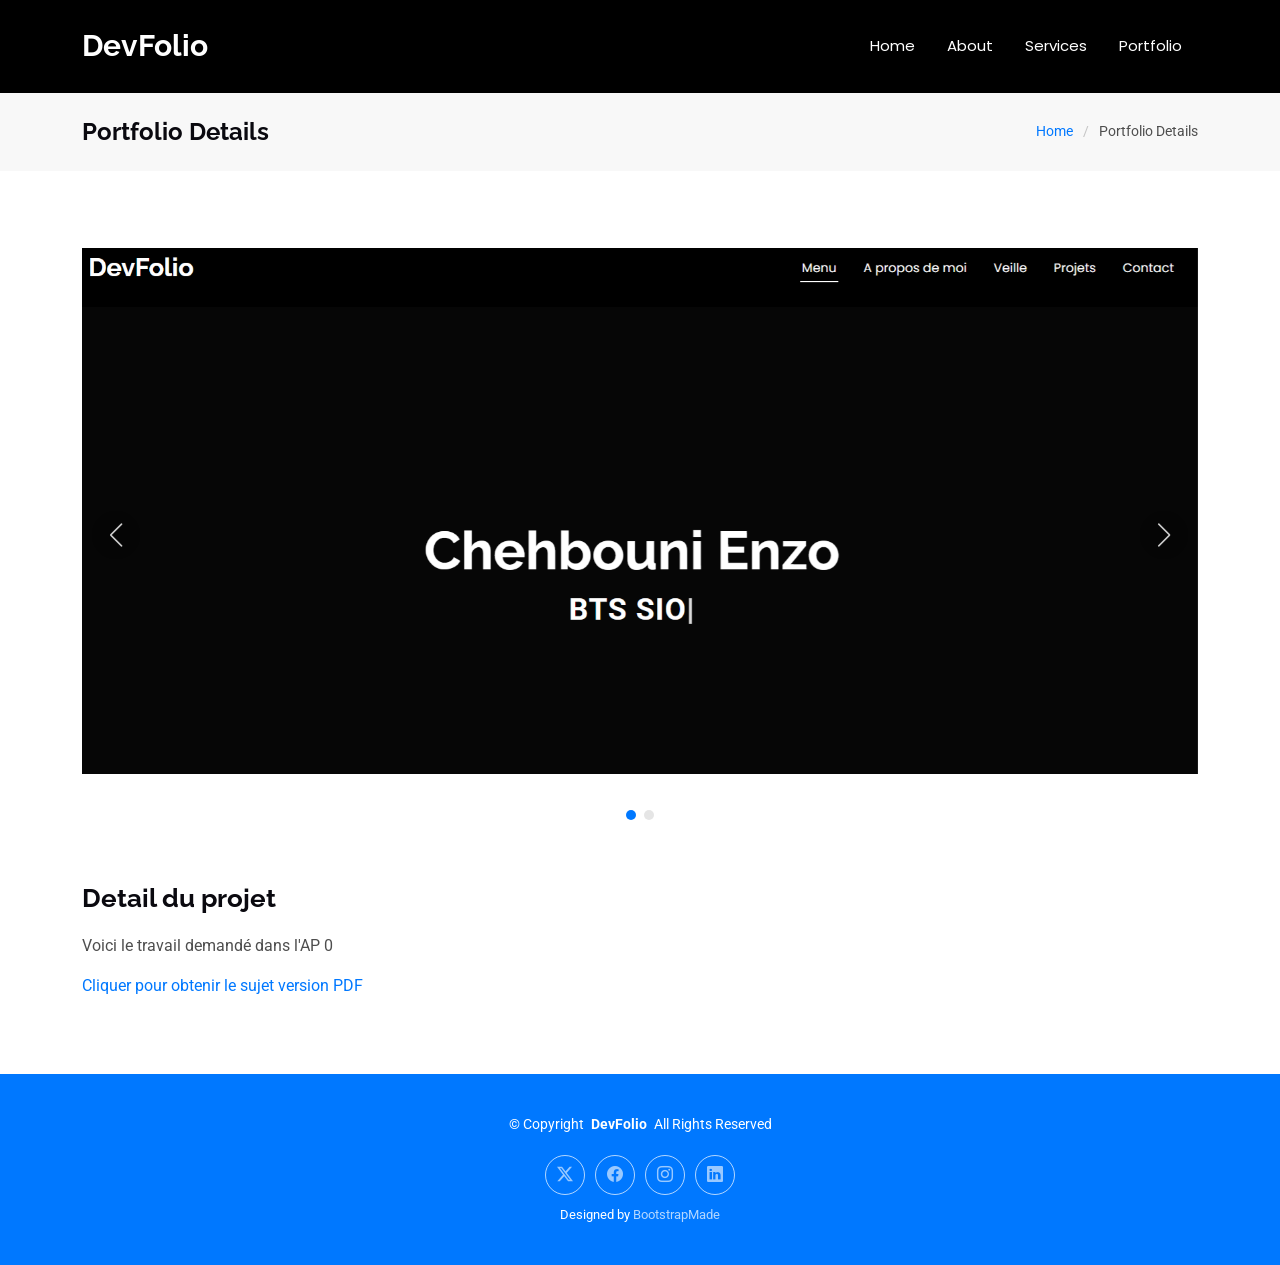
<file: AP0.html>
<!DOCTYPE html>
<html lang="en">

<head>
  <meta charset="utf-8">
  <meta content="width=device-width, initial-scale=1.0" name="viewport">
  <title>Portfolio Details - DevFolio Bootstrap Template</title>
  <meta name="description" content="">
  <meta name="keywords" content="">

  <!-- Favicons -->
  <link href="assets/img/favicon.png" rel="icon">
  <link href="assets/img/apple-touch-icon.png" rel="apple-touch-icon">

  <!-- Fonts -->
  <link href="https://fonts.googleapis.com" rel="preconnect">
  <link href="https://fonts.gstatic.com" rel="preconnect" crossorigin>
  <link href="https://fonts.googleapis.com/css2?family=Roboto:ital,wght@0,100;0,300;0,400;0,500;0,700;0,900;1,100;1,300;1,400;1,500;1,700;1,900&family=Poppins:ital,wght@0,100;0,200;0,300;0,400;0,500;0,600;0,700;0,800;0,900;1,100;1,200;1,300;1,400;1,500;1,600;1,700;1,800;1,900&family=Raleway:ital,wght@0,100;0,200;0,300;0,400;0,500;0,600;0,700;0,800;0,900;1,100;1,200;1,300;1,400;1,500;1,600;1,700;1,800;1,900&display=swap" rel="stylesheet">

  <!-- Vendor CSS Files -->
  <link href="assets/vendor/bootstrap/css/bootstrap.min.css" rel="stylesheet">
  <link href="assets/vendor/bootstrap-icons/bootstrap-icons.css" rel="stylesheet">
  <link href="assets/vendor/aos/aos.css" rel="stylesheet">
  <link href="assets/vendor/glightbox/css/glightbox.min.css" rel="stylesheet">
  <link href="assets/vendor/swiper/swiper-bundle.min.css" rel="stylesheet">

  <!-- Main CSS File -->
  <link href="assets/css/main.css" rel="stylesheet">

  <!-- =======================================================
  * Template Name: DevFolio
  * Template URL: https://bootstrapmade.com/devfolio-bootstrap-portfolio-html-template/
  * Updated: Aug 07 2024 with Bootstrap v5.3.3
  * Author: BootstrapMade.com
  * License: https://bootstrapmade.com/license/
  ======================================================== -->
</head>

<body class="portfolio-details-page">

  <header id="header" class="header d-flex align-items-center sticky-top">
    <div class="container-fluid container-xl position-relative d-flex align-items-center justify-content-between">

      <a href="index.html" class="logo d-flex align-items-center">
        <!-- Uncomment the line below if you also wish to use an image logo -->
        <!-- <img src="assets/img/logo.png" alt=""> -->
        <h1 class="sitename">DevFolio</h1>
      </a>

      <nav id="navmenu" class="navmenu">
        <ul>
          <li><a href="#hero">Home<br></a></li>
          <li><a href="#about">About</a></li>
          <li><a href="#services">Services</a></li>
          <li><a href="#portfolio">Portfolio</a></li>
        <i class="mobile-nav-toggle d-xl-none bi bi-list"></i>
      </nav>

    </div>
  </header>

  <main class="main">

    <!-- Page Title -->
    <div class="page-title" data-aos="fade">
      <div class="container d-lg-flex justify-content-between align-items-center">
        <h1 class="mb-2 mb-lg-0">Portfolio Details</h1>
        <nav class="breadcrumbs">
          <ol>
            <li><a href="index.html">Home</a></li>
            <li class="current">Portfolio Details</li>
          </ol>
        </nav>
      </div>
    </div><!-- End Page Title -->

    <!-- Portfolio Details Section -->
    <section id="portfolio-details" class="portfolio-details section">

      <div class="container" data-aos="fade-up">

        <div class="portfolio-details-slider swiper init-swiper">
          <script type="application/json" class="swiper-config">
            {
              "loop": true,
              "speed": 600,
              "autoplay": {
                "delay": 5000
              },
              "slidesPerView": "auto",
              "navigation": {
                "nextEl": ".swiper-button-next",
                "prevEl": ".swiper-button-prev"
              },
              "pagination": {
                "el": ".swiper-pagination",
                "type": "bullets",
                "clickable": true
              }
            }
          </script>
          <div class="swiper-wrapper align-items-center">

            <div class="swiper-slide">
              <img src="assets/img/AP0-1.png" alt="">
            </div>

            <div class="swiper-slide">
              <img src="assets/img/AP0-2.png" alt="">
            </div>

            

          </div>
          <div class="swiper-button-prev"></div>
          <div class="swiper-button-next"></div>
          <div class="swiper-pagination"></div>
        </div>

        <div class="row justify-content-between gy-4 mt-4">

          <div class="col-lg-8" data-aos="fade-up">
            <div class="portfolio-description">
              <h2>Detail du projet</h2>
              <p>
                Voici le travail demandé dans l'AP 0
              </p>
              <p>
                <a href = "assets/img/Sujet PPE0.pdf" target= "_blank">Cliquer pour obtenir le sujet version PDF</a>
              </p>

              

            </div>
          </div>

        </div>

      </div>

    </section><!-- /Portfolio Details Section -->

  </main>

  <footer id="footer" class="footer accent-background">

    <div class="container">
      <div class="copyright text-center ">
        <p>© <span>Copyright</span> <strong class="px-1 sitename">DevFolio</strong> <span>All Rights Reserved</span></p>
      </div>
      <div class="social-links d-flex justify-content-center">
        <a href=""><i class="bi bi-twitter-x"></i></a>
        <a href=""><i class="bi bi-facebook"></i></a>
        <a href=""><i class="bi bi-instagram"></i></a>
        <a href=""><i class="bi bi-linkedin"></i></a>
      </div>
      <div class="credits">
        <!-- All the links in the footer should remain intact. -->
        <!-- You can delete the links only if you've purchased the pro version. -->
        <!-- Licensing information: https://bootstrapmade.com/license/ -->
        <!-- Purchase the pro version with working PHP/AJAX contact form: [buy-url] -->
        Designed by <a href="https://bootstrapmade.com/">BootstrapMade</a>
      </div>
    </div>

  </footer>

  <!-- Scroll Top -->
  <a href="#" id="scroll-top" class="scroll-top d-flex align-items-center justify-content-center"><i class="bi bi-arrow-up-short"></i></a>

  <!-- Preloader -->
  <div id="preloader"></div>

  <!-- Vendor JS Files -->
  <script src="assets/vendor/bootstrap/js/bootstrap.bundle.min.js"></script>
  <script src="assets/vendor/php-email-form/validate.js"></script>
  <script src="assets/vendor/aos/aos.js"></script>
  <script src="assets/vendor/typed.js/typed.umd.js"></script>
  <script src="assets/vendor/waypoints/noframework.waypoints.js"></script>
  <script src="assets/vendor/purecounter/purecounter_vanilla.js"></script>
  <script src="assets/vendor/glightbox/js/glightbox.min.js"></script>
  <script src="assets/vendor/imagesloaded/imagesloaded.pkgd.min.js"></script>
  <script src="assets/vendor/isotope-layout/isotope.pkgd.min.js"></script>
  <script src="assets/vendor/swiper/swiper-bundle.min.js"></script>

  <!-- Main JS File -->
  <script src="assets/js/main.js"></script>

</body>

</html>
</file>
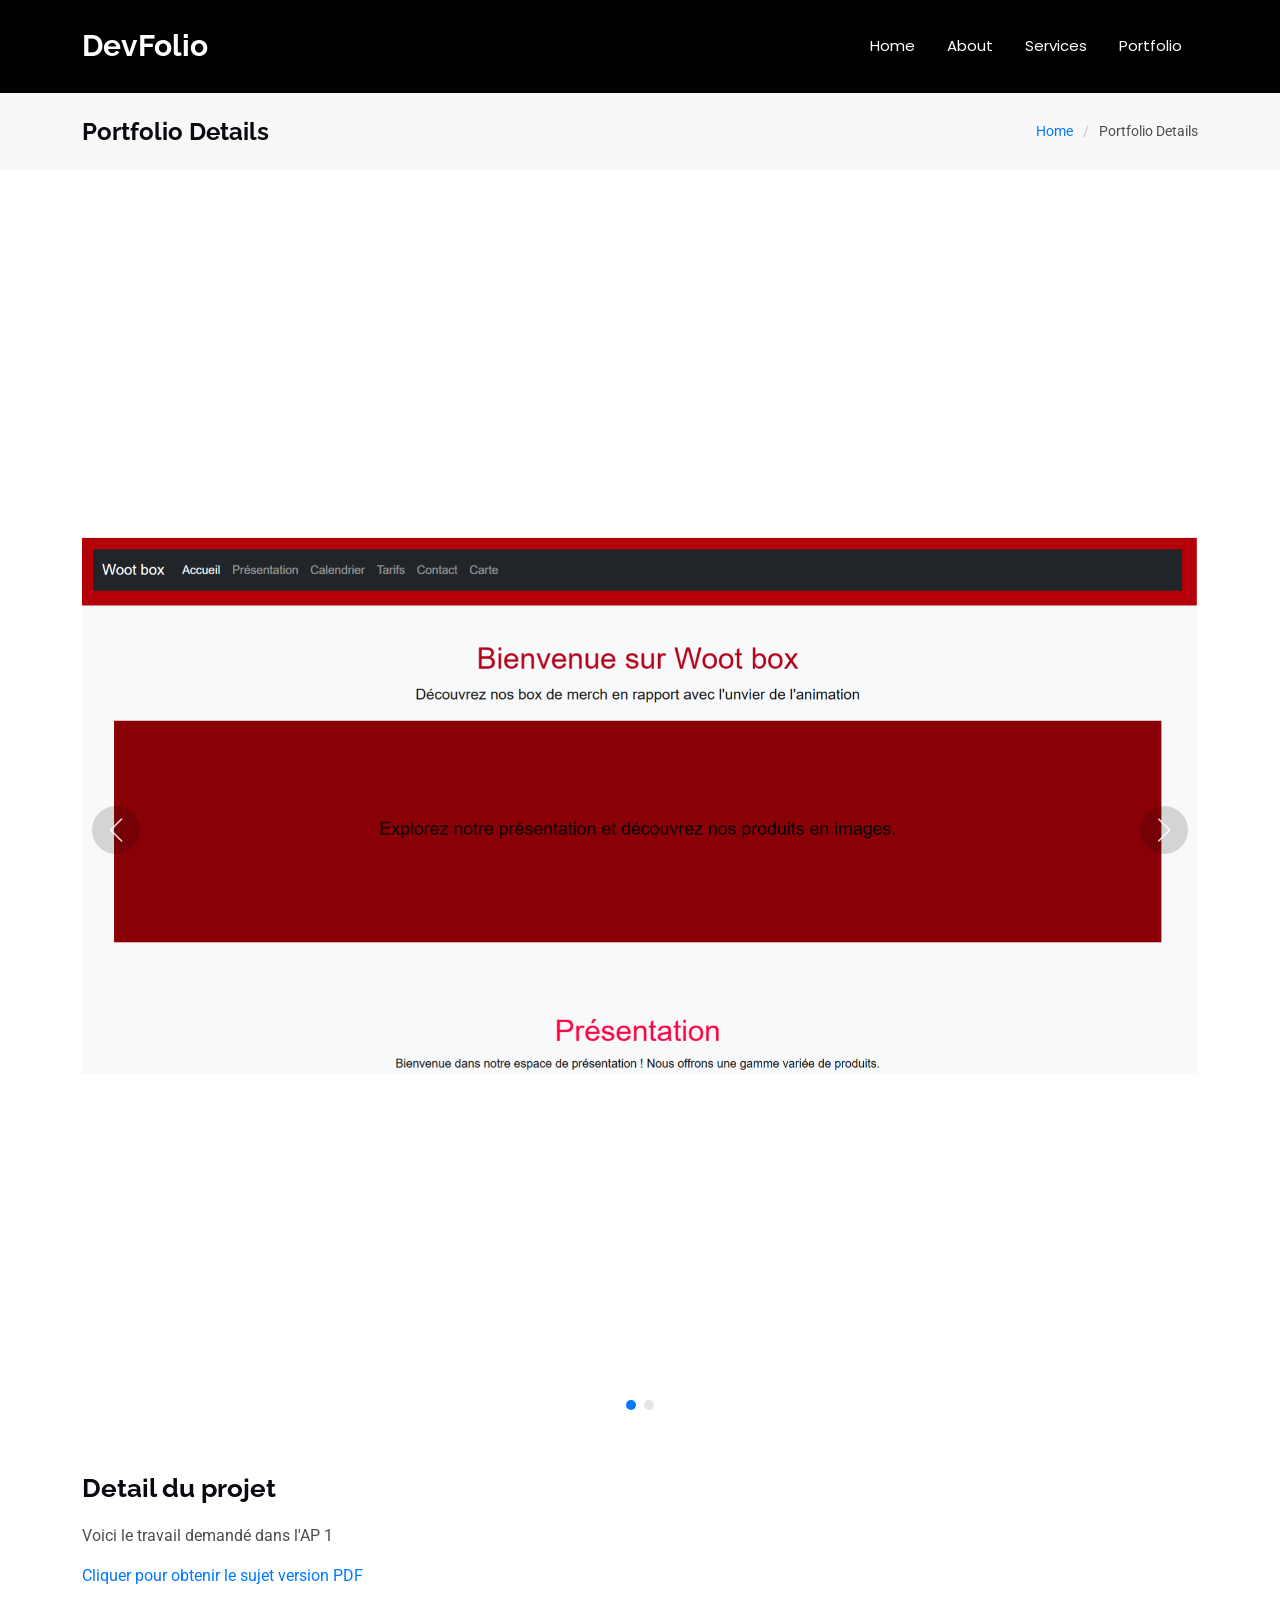
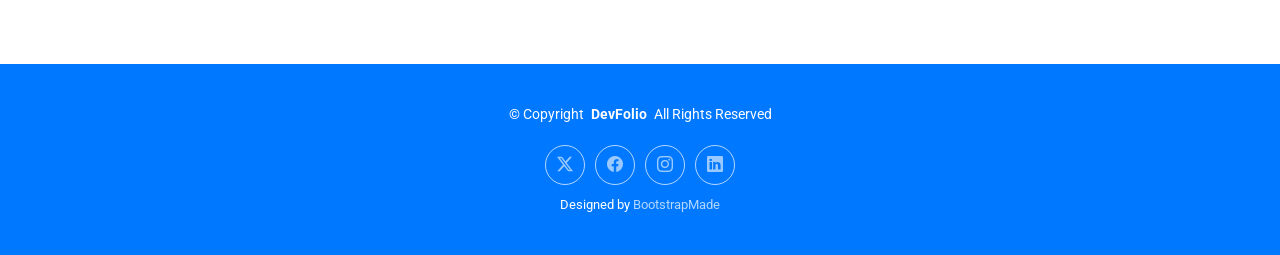
<file: AP1.html>
<!DOCTYPE html>
<html lang="en">

<head>
  <meta charset="utf-8">
  <meta content="width=device-width, initial-scale=1.0" name="viewport">
  <title>Portfolio Details - DevFolio Bootstrap Template</title>
  <meta name="description" content="">
  <meta name="keywords" content="">

  <!-- Favicons -->
  <link href="assets/img/favicon.png" rel="icon">
  <link href="assets/img/apple-touch-icon.png" rel="apple-touch-icon">

  <!-- Fonts -->
  <link href="https://fonts.googleapis.com" rel="preconnect">
  <link href="https://fonts.gstatic.com" rel="preconnect" crossorigin>
  <link href="https://fonts.googleapis.com/css2?family=Roboto:ital,wght@0,100;0,300;0,400;0,500;0,700;0,900;1,100;1,300;1,400;1,500;1,700;1,900&family=Poppins:ital,wght@0,100;0,200;0,300;0,400;0,500;0,600;0,700;0,800;0,900;1,100;1,200;1,300;1,400;1,500;1,600;1,700;1,800;1,900&family=Raleway:ital,wght@0,100;0,200;0,300;0,400;0,500;0,600;0,700;0,800;0,900;1,100;1,200;1,300;1,400;1,500;1,600;1,700;1,800;1,900&display=swap" rel="stylesheet">

  <!-- Vendor CSS Files -->
  <link href="assets/vendor/bootstrap/css/bootstrap.min.css" rel="stylesheet">
  <link href="assets/vendor/bootstrap-icons/bootstrap-icons.css" rel="stylesheet">
  <link href="assets/vendor/aos/aos.css" rel="stylesheet">
  <link href="assets/vendor/glightbox/css/glightbox.min.css" rel="stylesheet">
  <link href="assets/vendor/swiper/swiper-bundle.min.css" rel="stylesheet">

  <!-- Main CSS File -->
  <link href="assets/css/main.css" rel="stylesheet">

  <!-- =======================================================
  * Template Name: DevFolio
  * Template URL: https://bootstrapmade.com/devfolio-bootstrap-portfolio-html-template/
  * Updated: Aug 07 2024 with Bootstrap v5.3.3
  * Author: BootstrapMade.com
  * License: https://bootstrapmade.com/license/
  ======================================================== -->
</head>

<body class="portfolio-details-page">

  <header id="header" class="header d-flex align-items-center sticky-top">
    <div class="container-fluid container-xl position-relative d-flex align-items-center justify-content-between">

      <a href="index.html" class="logo d-flex align-items-center">
        <!-- Uncomment the line below if you also wish to use an image logo -->
        <!-- <img src="assets/img/logo.png" alt=""> -->
        <h1 class="sitename">DevFolio</h1>
      </a>

      <nav id="navmenu" class="navmenu">
        <ul>
          <li><a href="#hero">Home<br></a></li>
          <li><a href="#about">About</a></li>
          <li><a href="#services">Services</a></li>
          <li><a href="#portfolio">Portfolio</a></li>
        <i class="mobile-nav-toggle d-xl-none bi bi-list"></i>
      </nav>

    </div>
  </header>

  <main class="main">

    <!-- Page Title -->
    <div class="page-title" data-aos="fade">
      <div class="container d-lg-flex justify-content-between align-items-center">
        <h1 class="mb-2 mb-lg-0">Portfolio Details</h1>
        <nav class="breadcrumbs">
          <ol>
            <li><a href="index.html">Home</a></li>
            <li class="current">Portfolio Details</li>
          </ol>
        </nav>
      </div>
    </div><!-- End Page Title -->

    <!-- Portfolio Details Section -->
    <section id="portfolio-details" class="portfolio-details section">

      <div class="container" data-aos="fade-up">

        <div class="portfolio-details-slider swiper init-swiper">
          <script type="application/json" class="swiper-config">
            {
              "loop": true,
              "speed": 600,
              "autoplay": {
                "delay": 5000
              },
              "slidesPerView": "auto",
              "navigation": {
                "nextEl": ".swiper-button-next",
                "prevEl": ".swiper-button-prev"
              },
              "pagination": {
                "el": ".swiper-pagination",
                "type": "bullets",
                "clickable": true
              }
            }
          </script>
          <div class="swiper-wrapper align-items-center">

            <div class="swiper-slide">
              <img src="assets/img/AP1-1.png" alt="">
            </div>

            <div class="swiper-slide">
              <img src="assets/img/AP1-2.png" alt="">
            </div>

            

          </div>
          <div class="swiper-button-prev"></div>
          <div class="swiper-button-next"></div>
          <div class="swiper-pagination"></div>
        </div>

        <div class="row justify-content-between gy-4 mt-4">

          <div class="col-lg-8" data-aos="fade-up">
            <div class="portfolio-description">
              <h2>Detail du projet</h2>
              <p>
                Voici le travail demandé dans l'AP 1
              </p>
              <p>
                <a href = "assets/img/AP1-MDC-PROJET ACTIVITE.pdf" target= "_blank">Cliquer pour obtenir le sujet version PDF</a>
              </p>

              

            </div>
          </div>

        </div>

      </div>

    </section><!-- /Portfolio Details Section -->

  </main>

  <footer id="footer" class="footer accent-background">

    <div class="container">
      <div class="copyright text-center ">
        <p>© <span>Copyright</span> <strong class="px-1 sitename">DevFolio</strong> <span>All Rights Reserved</span></p>
      </div>
      <div class="social-links d-flex justify-content-center">
        <a href=""><i class="bi bi-twitter-x"></i></a>
        <a href=""><i class="bi bi-facebook"></i></a>
        <a href=""><i class="bi bi-instagram"></i></a>
        <a href=""><i class="bi bi-linkedin"></i></a>
      </div>
      <div class="credits">
        <!-- All the links in the footer should remain intact. -->
        <!-- You can delete the links only if you've purchased the pro version. -->
        <!-- Licensing information: https://bootstrapmade.com/license/ -->
        <!-- Purchase the pro version with working PHP/AJAX contact form: [buy-url] -->
        Designed by <a href="https://bootstrapmade.com/">BootstrapMade</a>
      </div>
    </div>

  </footer>

  <!-- Scroll Top -->
  <a href="#" id="scroll-top" class="scroll-top d-flex align-items-center justify-content-center"><i class="bi bi-arrow-up-short"></i></a>

  <!-- Preloader -->
  <div id="preloader"></div>

  <!-- Vendor JS Files -->
  <script src="assets/vendor/bootstrap/js/bootstrap.bundle.min.js"></script>
  <script src="assets/vendor/php-email-form/validate.js"></script>
  <script src="assets/vendor/aos/aos.js"></script>
  <script src="assets/vendor/typed.js/typed.umd.js"></script>
  <script src="assets/vendor/waypoints/noframework.waypoints.js"></script>
  <script src="assets/vendor/purecounter/purecounter_vanilla.js"></script>
  <script src="assets/vendor/glightbox/js/glightbox.min.js"></script>
  <script src="assets/vendor/imagesloaded/imagesloaded.pkgd.min.js"></script>
  <script src="assets/vendor/isotope-layout/isotope.pkgd.min.js"></script>
  <script src="assets/vendor/swiper/swiper-bundle.min.js"></script>

  <!-- Main JS File -->
  <script src="assets/js/main.js"></script>

</body>

</html>
</file>
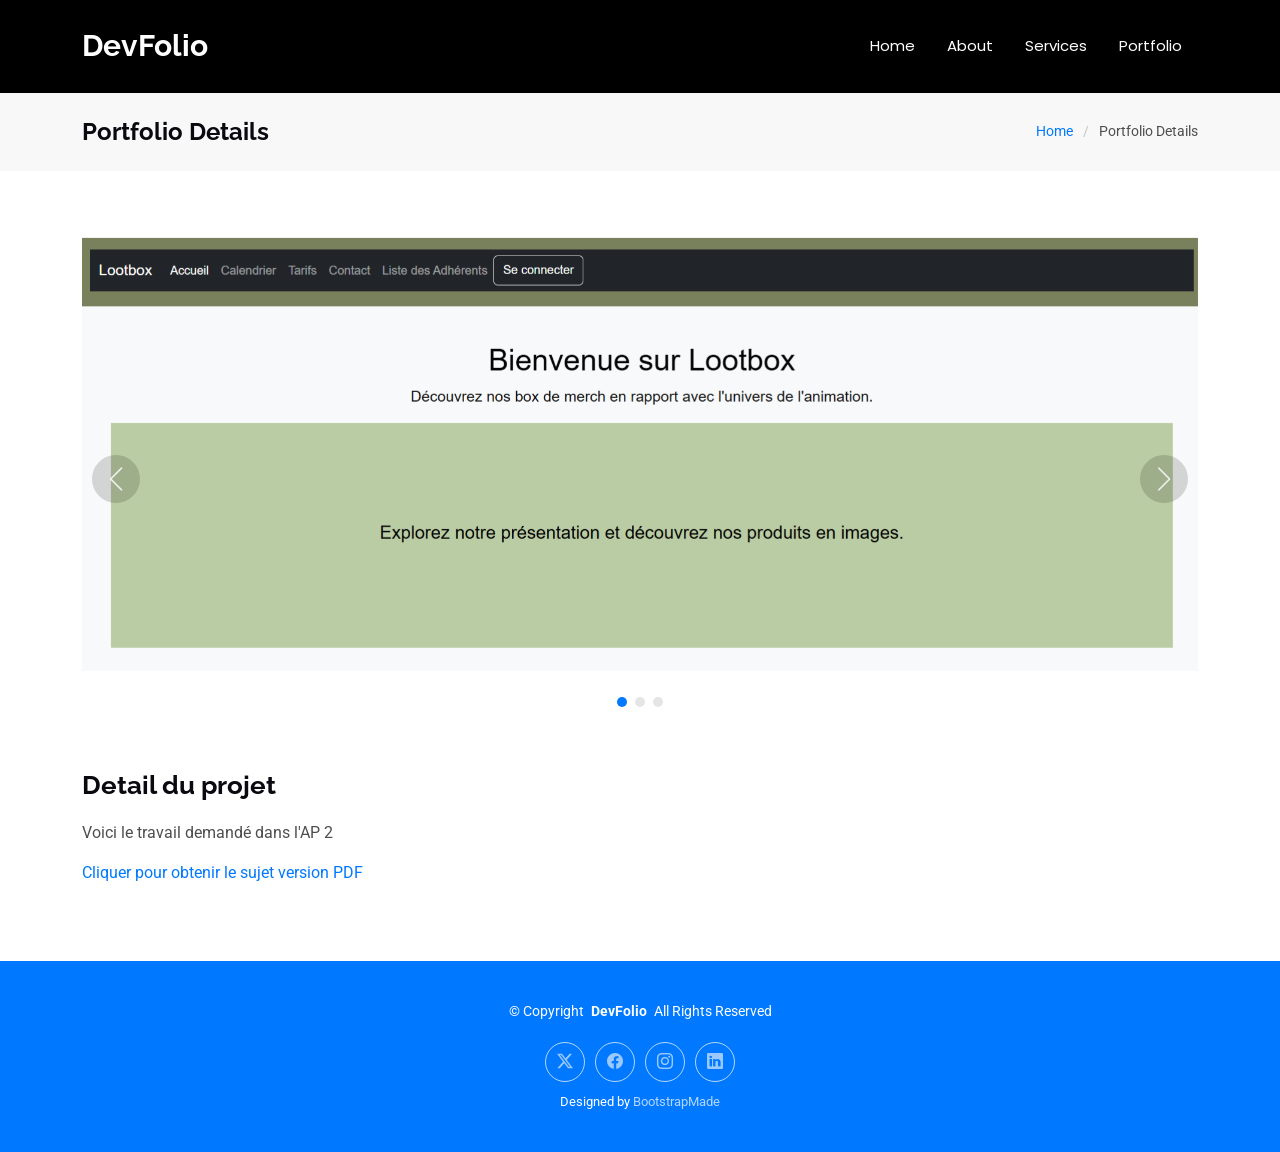
<file: AP2.html>
<!DOCTYPE html>
<html lang="en">

<head>
  <meta charset="utf-8">
  <meta content="width=device-width, initial-scale=1.0" name="viewport">
  <title>Portfolio Details - DevFolio Bootstrap Template</title>
  <meta name="description" content="">
  <meta name="keywords" content="">

  <!-- Favicons -->
  <link href="assets/img/favicon.png" rel="icon">
  <link href="assets/img/apple-touch-icon.png" rel="apple-touch-icon">

  <!-- Fonts -->
  <link href="https://fonts.googleapis.com" rel="preconnect">
  <link href="https://fonts.gstatic.com" rel="preconnect" crossorigin>
  <link href="https://fonts.googleapis.com/css2?family=Roboto:ital,wght@0,100;0,300;0,400;0,500;0,700;0,900;1,100;1,300;1,400;1,500;1,700;1,900&family=Poppins:ital,wght@0,100;0,200;0,300;0,400;0,500;0,600;0,700;0,800;0,900;1,100;1,200;1,300;1,400;1,500;1,600;1,700;1,800;1,900&family=Raleway:ital,wght@0,100;0,200;0,300;0,400;0,500;0,600;0,700;0,800;0,900;1,100;1,200;1,300;1,400;1,500;1,600;1,700;1,800;1,900&display=swap" rel="stylesheet">

  <!-- Vendor CSS Files -->
  <link href="assets/vendor/bootstrap/css/bootstrap.min.css" rel="stylesheet">
  <link href="assets/vendor/bootstrap-icons/bootstrap-icons.css" rel="stylesheet">
  <link href="assets/vendor/aos/aos.css" rel="stylesheet">
  <link href="assets/vendor/glightbox/css/glightbox.min.css" rel="stylesheet">
  <link href="assets/vendor/swiper/swiper-bundle.min.css" rel="stylesheet">

  <!-- Main CSS File -->
  <link href="assets/css/main.css" rel="stylesheet">

  <!-- =======================================================
  * Template Name: DevFolio
  * Template URL: https://bootstrapmade.com/devfolio-bootstrap-portfolio-html-template/
  * Updated: Aug 07 2024 with Bootstrap v5.3.3
  * Author: BootstrapMade.com
  * License: https://bootstrapmade.com/license/
  ======================================================== -->
</head>

<body class="portfolio-details-page">

  <header id="header" class="header d-flex align-items-center sticky-top">
    <div class="container-fluid container-xl position-relative d-flex align-items-center justify-content-between">

      <a href="index.html" class="logo d-flex align-items-center">
        <!-- Uncomment the line below if you also wish to use an image logo -->
        <!-- <img src="assets/img/logo.png" alt=""> -->
        <h1 class="sitename">DevFolio</h1>
      </a>

      <nav id="navmenu" class="navmenu">
        <ul>
          <li><a href="#hero">Home<br></a></li>
          <li><a href="#about">About</a></li>
          <li><a href="#services">Services</a></li>
          <li><a href="#portfolio">Portfolio</a></li>
        <i class="mobile-nav-toggle d-xl-none bi bi-list"></i>
      </nav>

    </div>
  </header>

  <main class="main">

    <!-- Page Title -->
    <div class="page-title" data-aos="fade">
      <div class="container d-lg-flex justify-content-between align-items-center">
        <h1 class="mb-2 mb-lg-0">Portfolio Details</h1>
        <nav class="breadcrumbs">
          <ol>
            <li><a href="index.html">Home</a></li>
            <li class="current">Portfolio Details</li>
          </ol>
        </nav>
      </div>
    </div><!-- End Page Title -->

    <!-- Portfolio Details Section -->
    <section id="portfolio-details" class="portfolio-details section">

      <div class="container" data-aos="fade-up">

        <div class="portfolio-details-slider swiper init-swiper">
          <script type="application/json" class="swiper-config">
            {
              "loop": true,
              "speed": 600,
              "autoplay": {
                "delay": 5000
              },
              "slidesPerView": "auto",
              "navigation": {
                "nextEl": ".swiper-button-next",
                "prevEl": ".swiper-button-prev"
              },
              "pagination": {
                "el": ".swiper-pagination",
                "type": "bullets",
                "clickable": true
              }
            }
          </script>
          <div class="swiper-wrapper align-items-center">

            <div class="swiper-slide">
              <img src="assets/img/AP2-1.png" alt="">
            </div>

            <div class="swiper-slide">
              <img src="assets/img/AP2-2.png" alt="">
            </div>

            <div class="swiper-slide">
              <img src="assets/img/AP2-3.png" alt="">
            </div>

            

          </div>
          <div class="swiper-button-prev"></div>
          <div class="swiper-button-next"></div>
          <div class="swiper-pagination"></div>
        </div>

        <div class="row justify-content-between gy-4 mt-4">

          <div class="col-lg-8" data-aos="fade-up">
            <div class="portfolio-description">
              <h2>Detail du projet</h2>
              <p>
                Voici le travail demandé dans l'AP 2
              </p>
              <p>
                <a href = "assets/img/AP 2.pdf" target= "_blank">Cliquer pour obtenir le sujet version PDF</a>
              </p>

              

            </div>
          </div>

        </div>

      </div>

    </section><!-- /Portfolio Details Section -->

  </main>

  <footer id="footer" class="footer accent-background">

    <div class="container">
      <div class="copyright text-center ">
        <p>© <span>Copyright</span> <strong class="px-1 sitename">DevFolio</strong> <span>All Rights Reserved</span></p>
      </div>
      <div class="social-links d-flex justify-content-center">
        <a href=""><i class="bi bi-twitter-x"></i></a>
        <a href=""><i class="bi bi-facebook"></i></a>
        <a href=""><i class="bi bi-instagram"></i></a>
        <a href=""><i class="bi bi-linkedin"></i></a>
      </div>
      <div class="credits">
        <!-- All the links in the footer should remain intact. -->
        <!-- You can delete the links only if you've purchased the pro version. -->
        <!-- Licensing information: https://bootstrapmade.com/license/ -->
        <!-- Purchase the pro version with working PHP/AJAX contact form: [buy-url] -->
        Designed by <a href="https://bootstrapmade.com/">BootstrapMade</a>
      </div>
    </div>

  </footer>

  <!-- Scroll Top -->
  <a href="#" id="scroll-top" class="scroll-top d-flex align-items-center justify-content-center"><i class="bi bi-arrow-up-short"></i></a>

  <!-- Preloader -->
  <div id="preloader"></div>

  <!-- Vendor JS Files -->
  <script src="assets/vendor/bootstrap/js/bootstrap.bundle.min.js"></script>
  <script src="assets/vendor/php-email-form/validate.js"></script>
  <script src="assets/vendor/aos/aos.js"></script>
  <script src="assets/vendor/typed.js/typed.umd.js"></script>
  <script src="assets/vendor/waypoints/noframework.waypoints.js"></script>
  <script src="assets/vendor/purecounter/purecounter_vanilla.js"></script>
  <script src="assets/vendor/glightbox/js/glightbox.min.js"></script>
  <script src="assets/vendor/imagesloaded/imagesloaded.pkgd.min.js"></script>
  <script src="assets/vendor/isotope-layout/isotope.pkgd.min.js"></script>
  <script src="assets/vendor/swiper/swiper-bundle.min.js"></script>

  <!-- Main JS File -->
  <script src="assets/js/main.js"></script>

</body>

</html>
</file>
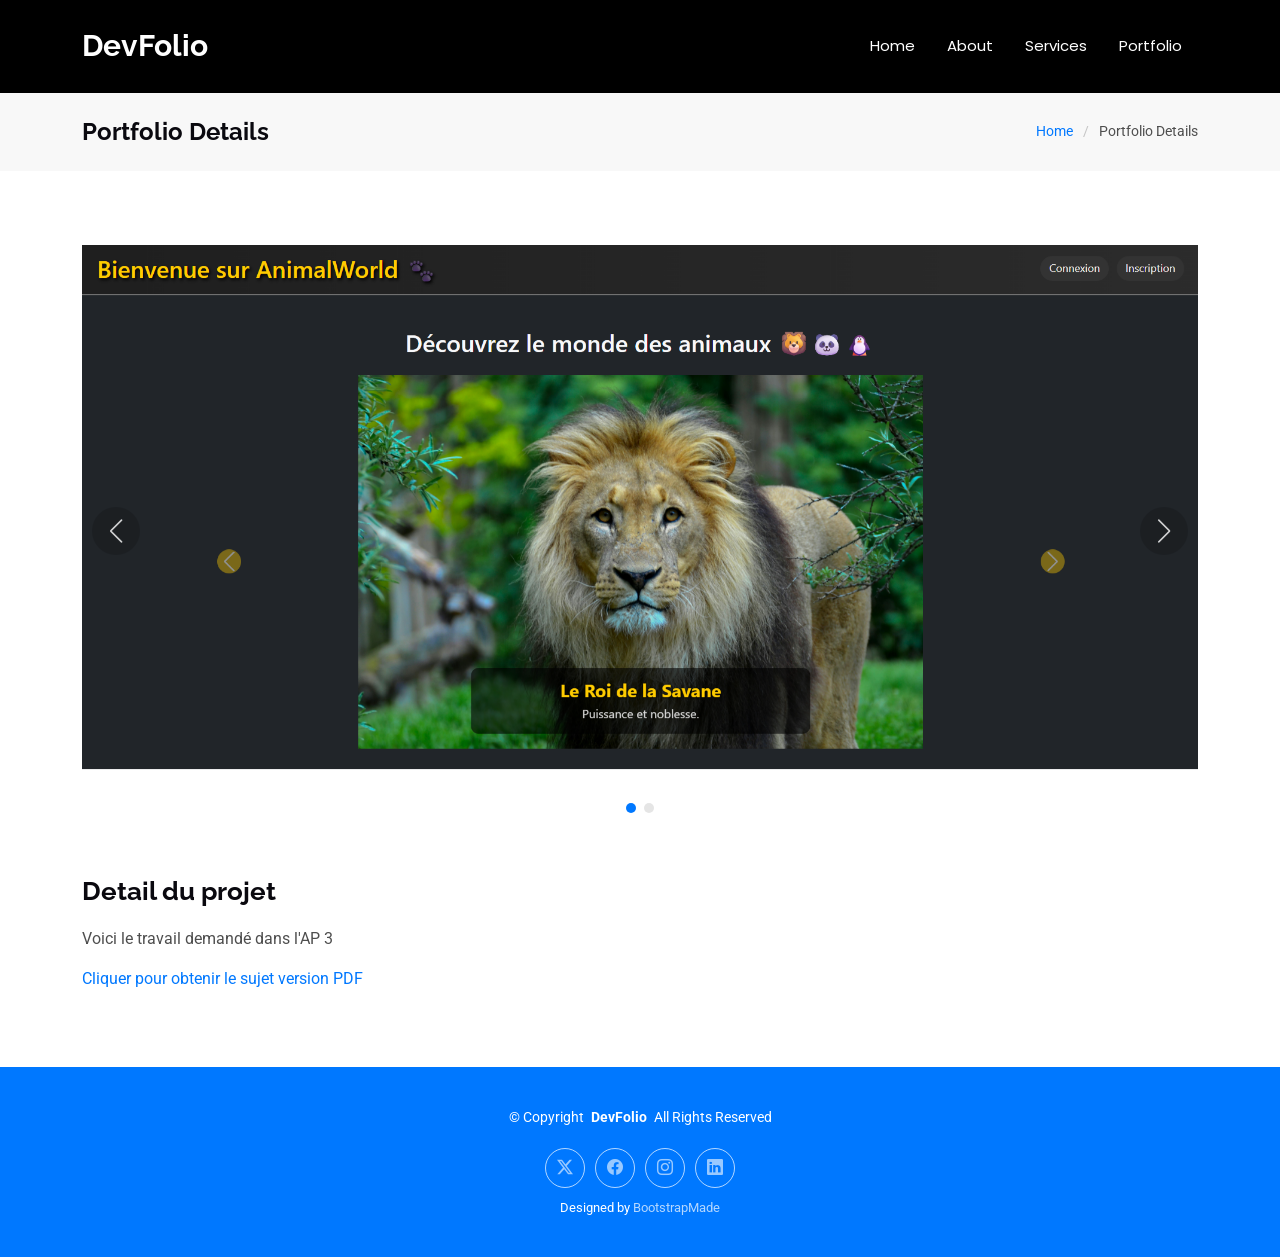
<file: AP3.html>
<!DOCTYPE html>
<html lang="en">

<head>
  <meta charset="utf-8">
  <meta content="width=device-width, initial-scale=1.0" name="viewport">
  <title>Portfolio Details - DevFolio Bootstrap Template</title>
  <meta name="description" content="">
  <meta name="keywords" content="">

  <!-- Favicons -->
  <link href="assets/img/favicon.png" rel="icon">
  <link href="assets/img/apple-touch-icon.png" rel="apple-touch-icon">

  <!-- Fonts -->
  <link href="https://fonts.googleapis.com" rel="preconnect">
  <link href="https://fonts.gstatic.com" rel="preconnect" crossorigin>
  <link href="https://fonts.googleapis.com/css2?family=Roboto:ital,wght@0,100;0,300;0,400;0,500;0,700;0,900;1,100;1,300;1,400;1,500;1,700;1,900&family=Poppins:ital,wght@0,100;0,200;0,300;0,400;0,500;0,600;0,700;0,800;0,900;1,100;1,200;1,300;1,400;1,500;1,600;1,700;1,800;1,900&family=Raleway:ital,wght@0,100;0,200;0,300;0,400;0,500;0,600;0,700;0,800;0,900;1,100;1,200;1,300;1,400;1,500;1,600;1,700;1,800;1,900&display=swap" rel="stylesheet">

  <!-- Vendor CSS Files -->
  <link href="assets/vendor/bootstrap/css/bootstrap.min.css" rel="stylesheet">
  <link href="assets/vendor/bootstrap-icons/bootstrap-icons.css" rel="stylesheet">
  <link href="assets/vendor/aos/aos.css" rel="stylesheet">
  <link href="assets/vendor/glightbox/css/glightbox.min.css" rel="stylesheet">
  <link href="assets/vendor/swiper/swiper-bundle.min.css" rel="stylesheet">

  <!-- Main CSS File -->
  <link href="assets/css/main.css" rel="stylesheet">

  <!-- =======================================================
  * Template Name: DevFolio
  * Template URL: https://bootstrapmade.com/devfolio-bootstrap-portfolio-html-template/
  * Updated: Aug 07 2024 with Bootstrap v5.3.3
  * Author: BootstrapMade.com
  * License: https://bootstrapmade.com/license/
  ======================================================== -->
</head>

<body class="portfolio-details-page">

  <header id="header" class="header d-flex align-items-center sticky-top">
    <div class="container-fluid container-xl position-relative d-flex align-items-center justify-content-between">

      <a href="index.html" class="logo d-flex align-items-center">
        <!-- Uncomment the line below if you also wish to use an image logo -->
        <!-- <img src="assets/img/logo.png" alt=""> -->
        <h1 class="sitename">DevFolio</h1>
      </a>

      <nav id="navmenu" class="navmenu">
        <ul>
          <li><a href="#hero">Home<br></a></li>
          <li><a href="#about">About</a></li>
          <li><a href="#services">Services</a></li>
          <li><a href="#portfolio">Portfolio</a></li>
        <i class="mobile-nav-toggle d-xl-none bi bi-list"></i>
      </nav>

    </div>
  </header>

  <main class="main">

    <!-- Page Title -->
    <div class="page-title" data-aos="fade">
      <div class="container d-lg-flex justify-content-between align-items-center">
        <h1 class="mb-2 mb-lg-0">Portfolio Details</h1>
        <nav class="breadcrumbs">
          <ol>
            <li><a href="index.html">Home</a></li>
            <li class="current">Portfolio Details</li>
          </ol>
        </nav>
      </div>
    </div><!-- End Page Title -->

    <!-- Portfolio Details Section -->
    <section id="portfolio-details" class="portfolio-details section">

      <div class="container" data-aos="fade-up">

        <div class="portfolio-details-slider swiper init-swiper">
          <script type="application/json" class="swiper-config">
            {
              "loop": true,
              "speed": 600,
              "autoplay": {
                "delay": 5000
              },
              "slidesPerView": "auto",
              "navigation": {
                "nextEl": ".swiper-button-next",
                "prevEl": ".swiper-button-prev"
              },
              "pagination": {
                "el": ".swiper-pagination",
                "type": "bullets",
                "clickable": true
              }
            }
          </script>
          <div class="swiper-wrapper align-items-center">

            <div class="swiper-slide">
              <img src="assets/img/AP3-1.png" alt="">
            </div>

            <div class="swiper-slide">
              <img src="assets/img/AP3-2.png" alt="">
            </div>

            
            

          </div>
          <div class="swiper-button-prev"></div>
          <div class="swiper-button-next"></div>
          <div class="swiper-pagination"></div>
        </div>

        <div class="row justify-content-between gy-4 mt-4">

          <div class="col-lg-8" data-aos="fade-up">
            <div class="portfolio-description">
              <h2>Detail du projet</h2>
              <p>
                Voici le travail demandé dans l'AP 3
              </p>
              <p>
                <a href = "assets/img/AP3 - MDC Code Igniter.pdf" target= "_blank">Cliquer pour obtenir le sujet version PDF</a>
              </p>

              

            </div>
          </div>

        </div>

      </div>

    </section><!-- /Portfolio Details Section -->

  </main>

  <footer id="footer" class="footer accent-background">

    <div class="container">
      <div class="copyright text-center ">
        <p>© <span>Copyright</span> <strong class="px-1 sitename">DevFolio</strong> <span>All Rights Reserved</span></p>
      </div>
      <div class="social-links d-flex justify-content-center">
        <a href=""><i class="bi bi-twitter-x"></i></a>
        <a href=""><i class="bi bi-facebook"></i></a>
        <a href=""><i class="bi bi-instagram"></i></a>
        <a href=""><i class="bi bi-linkedin"></i></a>
      </div>
      <div class="credits">
        <!-- All the links in the footer should remain intact. -->
        <!-- You can delete the links only if you've purchased the pro version. -->
        <!-- Licensing information: https://bootstrapmade.com/license/ -->
        <!-- Purchase the pro version with working PHP/AJAX contact form: [buy-url] -->
        Designed by <a href="https://bootstrapmade.com/">BootstrapMade</a>
      </div>
    </div>

  </footer>

  <!-- Scroll Top -->
  <a href="#" id="scroll-top" class="scroll-top d-flex align-items-center justify-content-center"><i class="bi bi-arrow-up-short"></i></a>

  <!-- Preloader -->
  <div id="preloader"></div>

  <!-- Vendor JS Files -->
  <script src="assets/vendor/bootstrap/js/bootstrap.bundle.min.js"></script>
  <script src="assets/vendor/php-email-form/validate.js"></script>
  <script src="assets/vendor/aos/aos.js"></script>
  <script src="assets/vendor/typed.js/typed.umd.js"></script>
  <script src="assets/vendor/waypoints/noframework.waypoints.js"></script>
  <script src="assets/vendor/purecounter/purecounter_vanilla.js"></script>
  <script src="assets/vendor/glightbox/js/glightbox.min.js"></script>
  <script src="assets/vendor/imagesloaded/imagesloaded.pkgd.min.js"></script>
  <script src="assets/vendor/isotope-layout/isotope.pkgd.min.js"></script>
  <script src="assets/vendor/swiper/swiper-bundle.min.js"></script>

  <!-- Main JS File -->
  <script src="assets/js/main.js"></script>

</body>

</html>
</file>
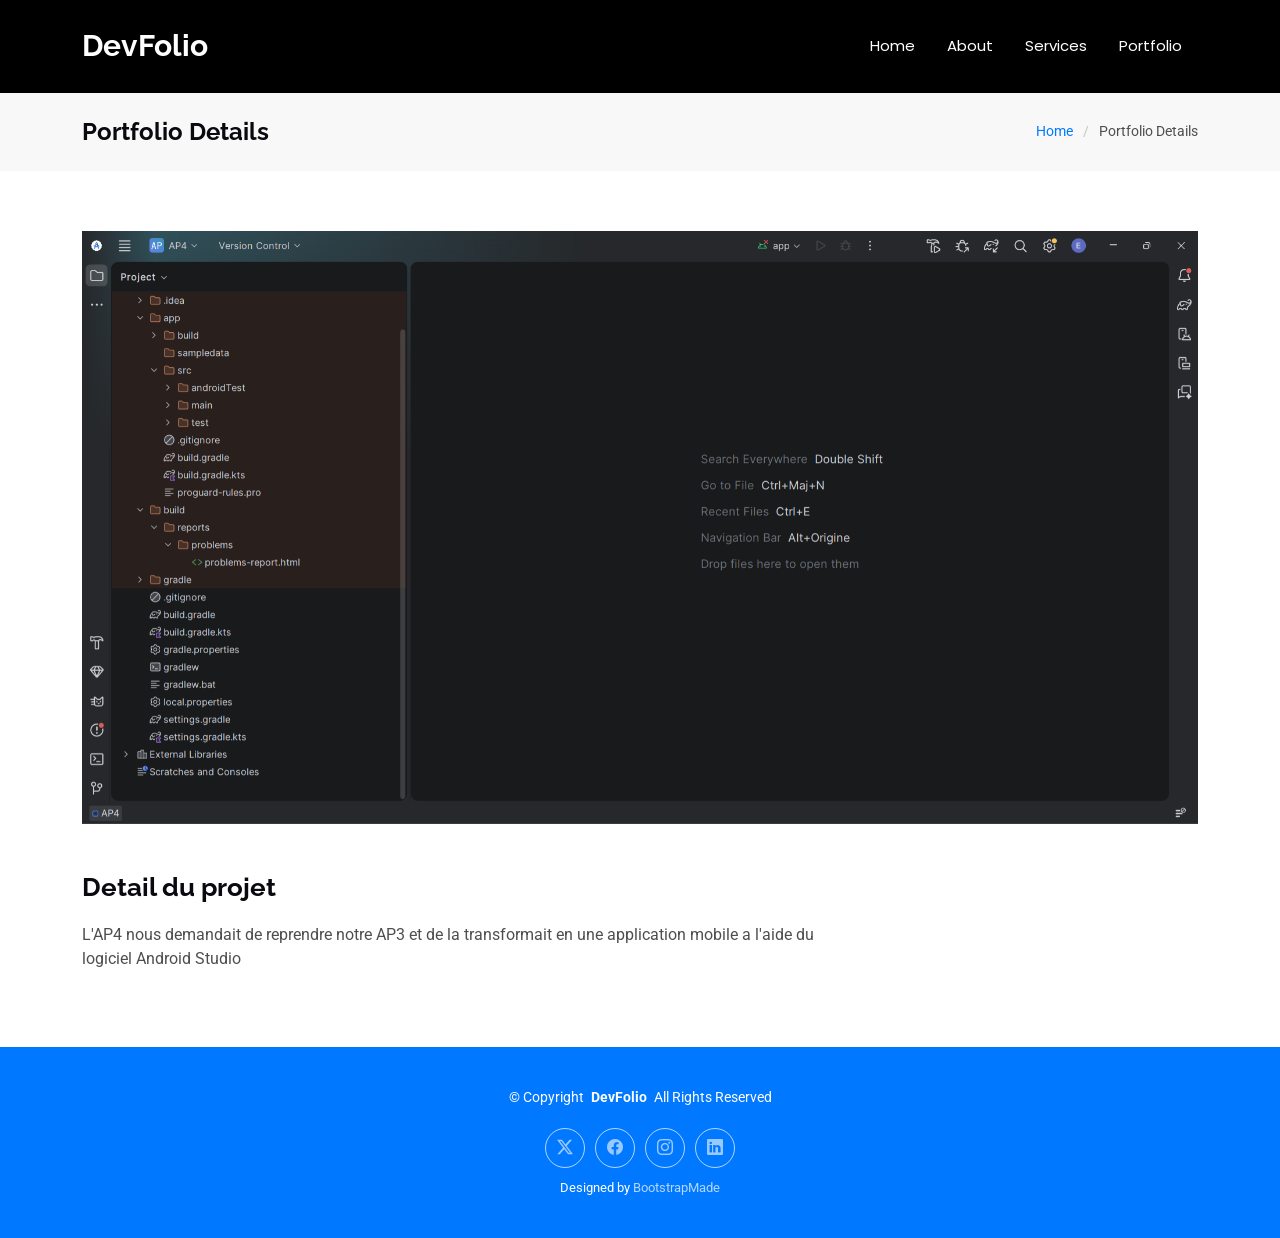
<file: AP4.html>
<!DOCTYPE html>
<html lang="en">

<head>
  <meta charset="utf-8">
  <meta content="width=device-width, initial-scale=1.0" name="viewport">
  <title>Portfolio Details - DevFolio Bootstrap Template</title>
  <meta name="description" content="">
  <meta name="keywords" content="">

  <!-- Favicons -->
  <link href="assets/img/favicon.png" rel="icon">
  <link href="assets/img/apple-touch-icon.png" rel="apple-touch-icon">

  <!-- Fonts -->
  <link href="https://fonts.googleapis.com" rel="preconnect">
  <link href="https://fonts.gstatic.com" rel="preconnect" crossorigin>
  <link href="https://fonts.googleapis.com/css2?family=Roboto:ital,wght@0,100;0,300;0,400;0,500;0,700;0,900;1,100;1,300;1,400;1,500;1,700;1,900&family=Poppins:ital,wght@0,100;0,200;0,300;0,400;0,500;0,600;0,700;0,800;0,900;1,100;1,200;1,300;1,400;1,500;1,600;1,700;1,800;1,900&family=Raleway:ital,wght@0,100;0,200;0,300;0,400;0,500;0,600;0,700;0,800;0,900;1,100;1,200;1,300;1,400;1,500;1,600;1,700;1,800;1,900&display=swap" rel="stylesheet">

  <!-- Vendor CSS Files -->
  <link href="assets/vendor/bootstrap/css/bootstrap.min.css" rel="stylesheet">
  <link href="assets/vendor/bootstrap-icons/bootstrap-icons.css" rel="stylesheet">
  <link href="assets/vendor/aos/aos.css" rel="stylesheet">
  <link href="assets/vendor/glightbox/css/glightbox.min.css" rel="stylesheet">
  <link href="assets/vendor/swiper/swiper-bundle.min.css" rel="stylesheet">

  <!-- Main CSS File -->
  <link href="assets/css/main.css" rel="stylesheet">

  <!-- =======================================================
  * Template Name: DevFolio
  * Template URL: https://bootstrapmade.com/devfolio-bootstrap-portfolio-html-template/
  * Updated: Aug 07 2024 with Bootstrap v5.3.3
  * Author: BootstrapMade.com
  * License: https://bootstrapmade.com/license/
  ======================================================== -->
</head>

<body class="portfolio-details-page">

  <header id="header" class="header d-flex align-items-center sticky-top">
    <div class="container-fluid container-xl position-relative d-flex align-items-center justify-content-between">

      <a href="index.html" class="logo d-flex align-items-center">
        <!-- Uncomment the line below if you also wish to use an image logo -->
        <!-- <img src="assets/img/logo.png" alt=""> -->
        <h1 class="sitename">DevFolio</h1>
      </a>

      <nav id="navmenu" class="navmenu">
        <ul>
          <li><a href="#hero">Home<br></a></li>
          <li><a href="#about">About</a></li>
          <li><a href="#services">Services</a></li>
          <li><a href="#portfolio">Portfolio</a></li>
        <i class="mobile-nav-toggle d-xl-none bi bi-list"></i>
      </nav>

    </div>
  </header>

  <main class="main">

    <!-- Page Title -->
    <div class="page-title" data-aos="fade">
      <div class="container d-lg-flex justify-content-between align-items-center">
        <h1 class="mb-2 mb-lg-0">Portfolio Details</h1>
        <nav class="breadcrumbs">
          <ol>
            <li><a href="index.html">Home</a></li>
            <li class="current">Portfolio Details</li>
          </ol>
        </nav>
      </div>
    </div><!-- End Page Title -->

    <!-- Portfolio Details Section -->
    <section id="portfolio-details" class="portfolio-details section">

      <div class="container" data-aos="fade-up">

        <div class="portfolio-details-slider swiper init-swiper">
          <script type="application/json" class="swiper-config">
            {
              "loop": true,
              "speed": 600,
              "autoplay": {
                "delay": 5000
              },
              "slidesPerView": "auto",
              "navigation": {
                "nextEl": ".swiper-button-next",
                "prevEl": ".swiper-button-prev"
              },
              "pagination": {
                "el": ".swiper-pagination",
                "type": "bullets",
                "clickable": true
              }
            }
          </script>
          <div class="swiper-wrapper align-items-center">

            <div class="swiper-slide">
              <img src="assets/img/AP4.png" alt="">
            </div>

           

            

          </div>
          <div class="swiper-button-prev"></div>
          <div class="swiper-button-next"></div>
          <div class="swiper-pagination"></div>
        </div>

        <div class="row justify-content-between gy-4 mt-4">

          <div class="col-lg-8" data-aos="fade-up">
            <div class="portfolio-description">
              <h2>Detail du projet</h2>
              <p>
                L'AP4 nous demandait de reprendre notre AP3 et de la transformait en une application mobile a l'aide du logiciel Android Studio
              </p>
              <p>
                </a>
              </p>

              

            </div>
          </div>

        </div>

      </div>

    </section><!-- /Portfolio Details Section -->

  </main>

  <footer id="footer" class="footer accent-background">

    <div class="container">
      <div class="copyright text-center ">
        <p>© <span>Copyright</span> <strong class="px-1 sitename">DevFolio</strong> <span>All Rights Reserved</span></p>
      </div>
      <div class="social-links d-flex justify-content-center">
        <a href=""><i class="bi bi-twitter-x"></i></a>
        <a href=""><i class="bi bi-facebook"></i></a>
        <a href=""><i class="bi bi-instagram"></i></a>
        <a href=""><i class="bi bi-linkedin"></i></a>
      </div>
      <div class="credits">
        <!-- All the links in the footer should remain intact. -->
        <!-- You can delete the links only if you've purchased the pro version. -->
        <!-- Licensing information: https://bootstrapmade.com/license/ -->
        <!-- Purchase the pro version with working PHP/AJAX contact form: [buy-url] -->
        Designed by <a href="https://bootstrapmade.com/">BootstrapMade</a>
      </div>
    </div>

  </footer>

  <!-- Scroll Top -->
  <a href="#" id="scroll-top" class="scroll-top d-flex align-items-center justify-content-center"><i class="bi bi-arrow-up-short"></i></a>

  <!-- Preloader -->
  <div id="preloader"></div>

  <!-- Vendor JS Files -->
  <script src="assets/vendor/bootstrap/js/bootstrap.bundle.min.js"></script>
  <script src="assets/vendor/php-email-form/validate.js"></script>
  <script src="assets/vendor/aos/aos.js"></script>
  <script src="assets/vendor/typed.js/typed.umd.js"></script>
  <script src="assets/vendor/waypoints/noframework.waypoints.js"></script>
  <script src="assets/vendor/purecounter/purecounter_vanilla.js"></script>
  <script src="assets/vendor/glightbox/js/glightbox.min.js"></script>
  <script src="assets/vendor/imagesloaded/imagesloaded.pkgd.min.js"></script>
  <script src="assets/vendor/isotope-layout/isotope.pkgd.min.js"></script>
  <script src="assets/vendor/swiper/swiper-bundle.min.js"></script>

  <!-- Main JS File -->
  <script src="assets/js/main.js"></script>

</body>

</html>
</file>
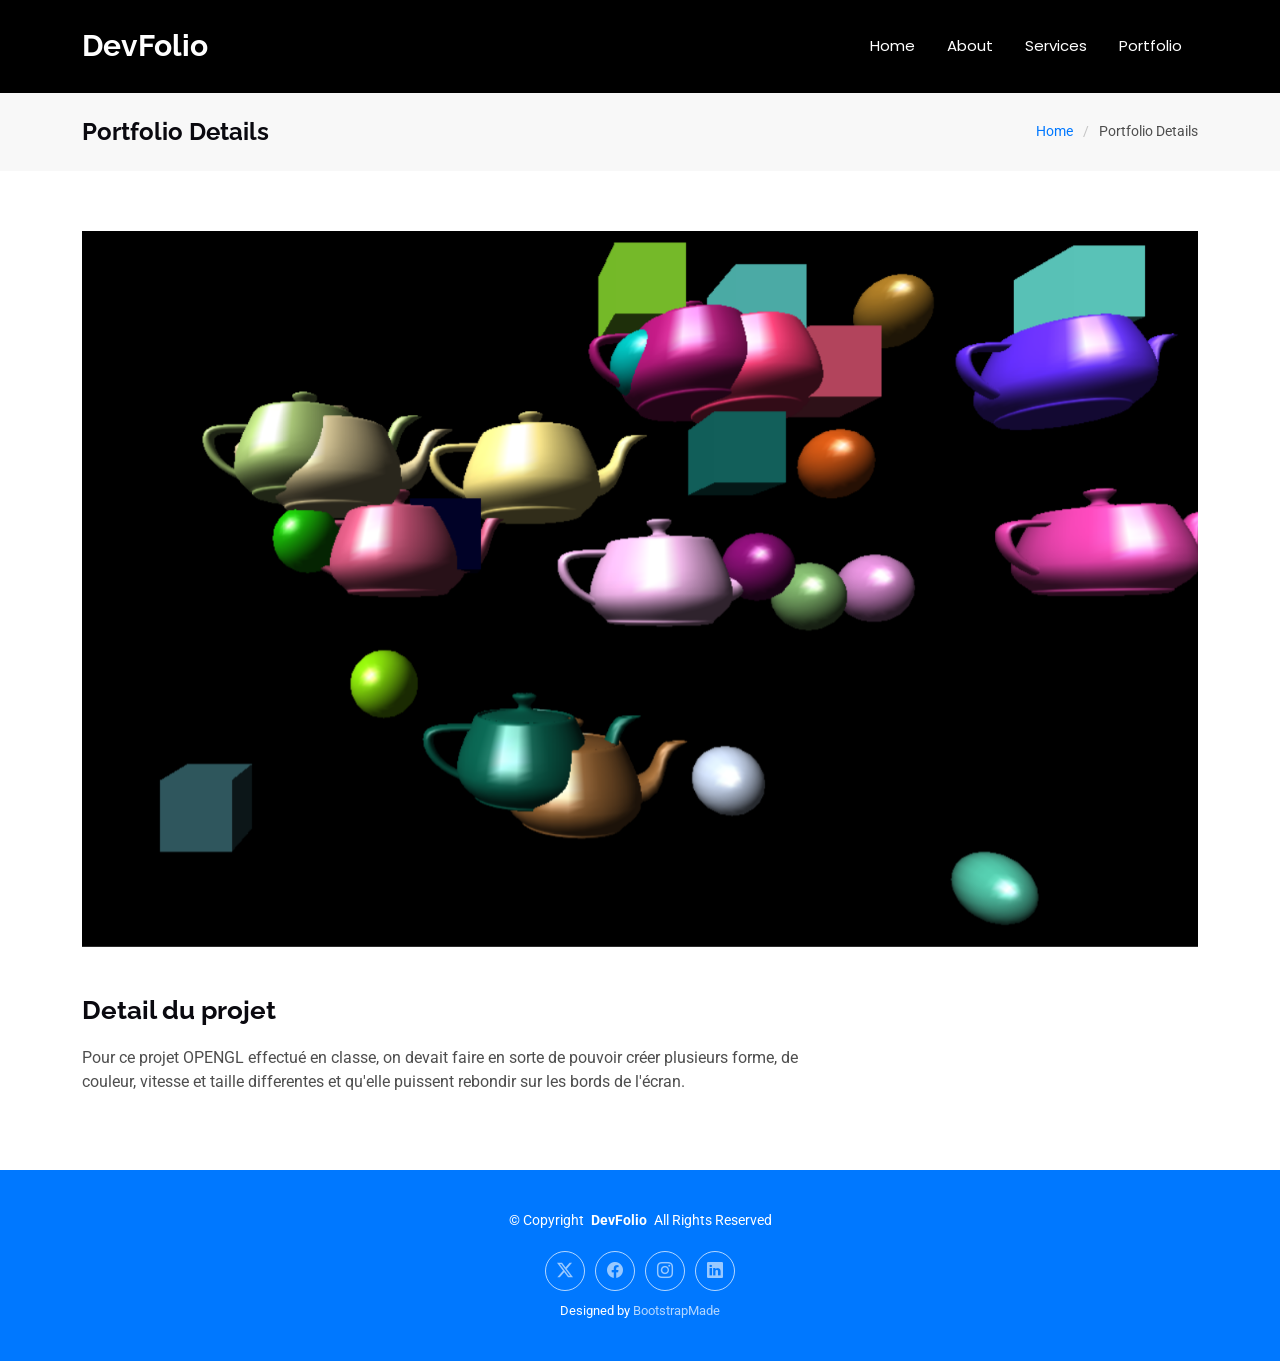
<file: OpenGL.html>
<!DOCTYPE html>
<html lang="en">

<head>
  <meta charset="utf-8">
  <meta content="width=device-width, initial-scale=1.0" name="viewport">
  <title>Portfolio Details - DevFolio Bootstrap Template</title>
  <meta name="description" content="">
  <meta name="keywords" content="">

  <!-- Favicons -->
  <link href="assets/img/favicon.png" rel="icon">
  <link href="assets/img/apple-touch-icon.png" rel="apple-touch-icon">

  <!-- Fonts -->
  <link href="https://fonts.googleapis.com" rel="preconnect">
  <link href="https://fonts.gstatic.com" rel="preconnect" crossorigin>
  <link href="https://fonts.googleapis.com/css2?family=Roboto:ital,wght@0,100;0,300;0,400;0,500;0,700;0,900;1,100;1,300;1,400;1,500;1,700;1,900&family=Poppins:ital,wght@0,100;0,200;0,300;0,400;0,500;0,600;0,700;0,800;0,900;1,100;1,200;1,300;1,400;1,500;1,600;1,700;1,800;1,900&family=Raleway:ital,wght@0,100;0,200;0,300;0,400;0,500;0,600;0,700;0,800;0,900;1,100;1,200;1,300;1,400;1,500;1,600;1,700;1,800;1,900&display=swap" rel="stylesheet">

  <!-- Vendor CSS Files -->
  <link href="assets/vendor/bootstrap/css/bootstrap.min.css" rel="stylesheet">
  <link href="assets/vendor/bootstrap-icons/bootstrap-icons.css" rel="stylesheet">
  <link href="assets/vendor/aos/aos.css" rel="stylesheet">
  <link href="assets/vendor/glightbox/css/glightbox.min.css" rel="stylesheet">
  <link href="assets/vendor/swiper/swiper-bundle.min.css" rel="stylesheet">

  <!-- Main CSS File -->
  <link href="assets/css/main.css" rel="stylesheet">

  <!-- =======================================================
  * Template Name: DevFolio
  * Template URL: https://bootstrapmade.com/devfolio-bootstrap-portfolio-html-template/
  * Updated: Aug 07 2024 with Bootstrap v5.3.3
  * Author: BootstrapMade.com
  * License: https://bootstrapmade.com/license/
  ======================================================== -->
</head>

<body class="portfolio-details-page">

  <header id="header" class="header d-flex align-items-center sticky-top">
    <div class="container-fluid container-xl position-relative d-flex align-items-center justify-content-between">

      <a href="index.html" class="logo d-flex align-items-center">
        <!-- Uncomment the line below if you also wish to use an image logo -->
        <!-- <img src="assets/img/logo.png" alt=""> -->
        <h1 class="sitename">DevFolio</h1>
      </a>

      <nav id="navmenu" class="navmenu">
        <ul>
          <li><a href="#hero">Home<br></a></li>
          <li><a href="#about">About</a></li>
          <li><a href="#services">Services</a></li>
          <li><a href="#portfolio">Portfolio</a></li>
        <i class="mobile-nav-toggle d-xl-none bi bi-list"></i>
      </nav>

    </div>
  </header>

  <main class="main">

    <!-- Page Title -->
    <div class="page-title" data-aos="fade">
      <div class="container d-lg-flex justify-content-between align-items-center">
        <h1 class="mb-2 mb-lg-0">Portfolio Details</h1>
        <nav class="breadcrumbs">
          <ol>
            <li><a href="index.html">Home</a></li>
            <li class="current">Portfolio Details</li>
          </ol>
        </nav>
      </div>
    </div><!-- End Page Title -->

    <!-- Portfolio Details Section -->
    <section id="portfolio-details" class="portfolio-details section">

      <div class="container" data-aos="fade-up">

        <div class="portfolio-details-slider swiper init-swiper">
          <script type="application/json" class="swiper-config">
            {
              "loop": true,
              "speed": 600,
              "autoplay": {
                "delay": 5000
              },
              "slidesPerView": "auto",
              "navigation": {
                "nextEl": ".swiper-button-next",
                "prevEl": ".swiper-button-prev"
              },
              "pagination": {
                "el": ".swiper-pagination",
                "type": "bullets",
                "clickable": true
              }
            }
          </script>
          <div class="swiper-wrapper align-items-center">

            <div class="swiper-slide">
              <img src="assets/img/OPENGL.png" alt="">
            </div>

            

            
            

          </div>
          <div class="swiper-button-prev"></div>
          <div class="swiper-button-next"></div>
          <div class="swiper-pagination"></div>
        </div>

        <div class="row justify-content-between gy-4 mt-4">

          <div class="col-lg-8" data-aos="fade-up">
            <div class="portfolio-description">
              <h2>Detail du projet</h2>
              <p>
                Pour ce projet OPENGL effectué en classe, on devait faire en sorte de pouvoir créer plusieurs forme, de couleur, vitesse et taille differentes et qu'elle puissent rebondir sur les bords de l'écran.
              </p>
              <p>
                
              </p>

              

            </div>
          </div>

        </div>

      </div>

    </section><!-- /Portfolio Details Section -->

  </main>

  <footer id="footer" class="footer accent-background">

    <div class="container">
      <div class="copyright text-center ">
        <p>© <span>Copyright</span> <strong class="px-1 sitename">DevFolio</strong> <span>All Rights Reserved</span></p>
      </div>
      <div class="social-links d-flex justify-content-center">
        <a href=""><i class="bi bi-twitter-x"></i></a>
        <a href=""><i class="bi bi-facebook"></i></a>
        <a href=""><i class="bi bi-instagram"></i></a>
        <a href=""><i class="bi bi-linkedin"></i></a>
      </div>
      <div class="credits">
        <!-- All the links in the footer should remain intact. -->
        <!-- You can delete the links only if you've purchased the pro version. -->
        <!-- Licensing information: https://bootstrapmade.com/license/ -->
        <!-- Purchase the pro version with working PHP/AJAX contact form: [buy-url] -->
        Designed by <a href="https://bootstrapmade.com/">BootstrapMade</a>
      </div>
    </div>

  </footer>

  <!-- Scroll Top -->
  <a href="#" id="scroll-top" class="scroll-top d-flex align-items-center justify-content-center"><i class="bi bi-arrow-up-short"></i></a>

  <!-- Preloader -->
  <div id="preloader"></div>

  <!-- Vendor JS Files -->
  <script src="assets/vendor/bootstrap/js/bootstrap.bundle.min.js"></script>
  <script src="assets/vendor/php-email-form/validate.js"></script>
  <script src="assets/vendor/aos/aos.js"></script>
  <script src="assets/vendor/typed.js/typed.umd.js"></script>
  <script src="assets/vendor/waypoints/noframework.waypoints.js"></script>
  <script src="assets/vendor/purecounter/purecounter_vanilla.js"></script>
  <script src="assets/vendor/glightbox/js/glightbox.min.js"></script>
  <script src="assets/vendor/imagesloaded/imagesloaded.pkgd.min.js"></script>
  <script src="assets/vendor/isotope-layout/isotope.pkgd.min.js"></script>
  <script src="assets/vendor/swiper/swiper-bundle.min.js"></script>

  <!-- Main JS File -->
  <script src="assets/js/main.js"></script>

</body>

</html>
</file>
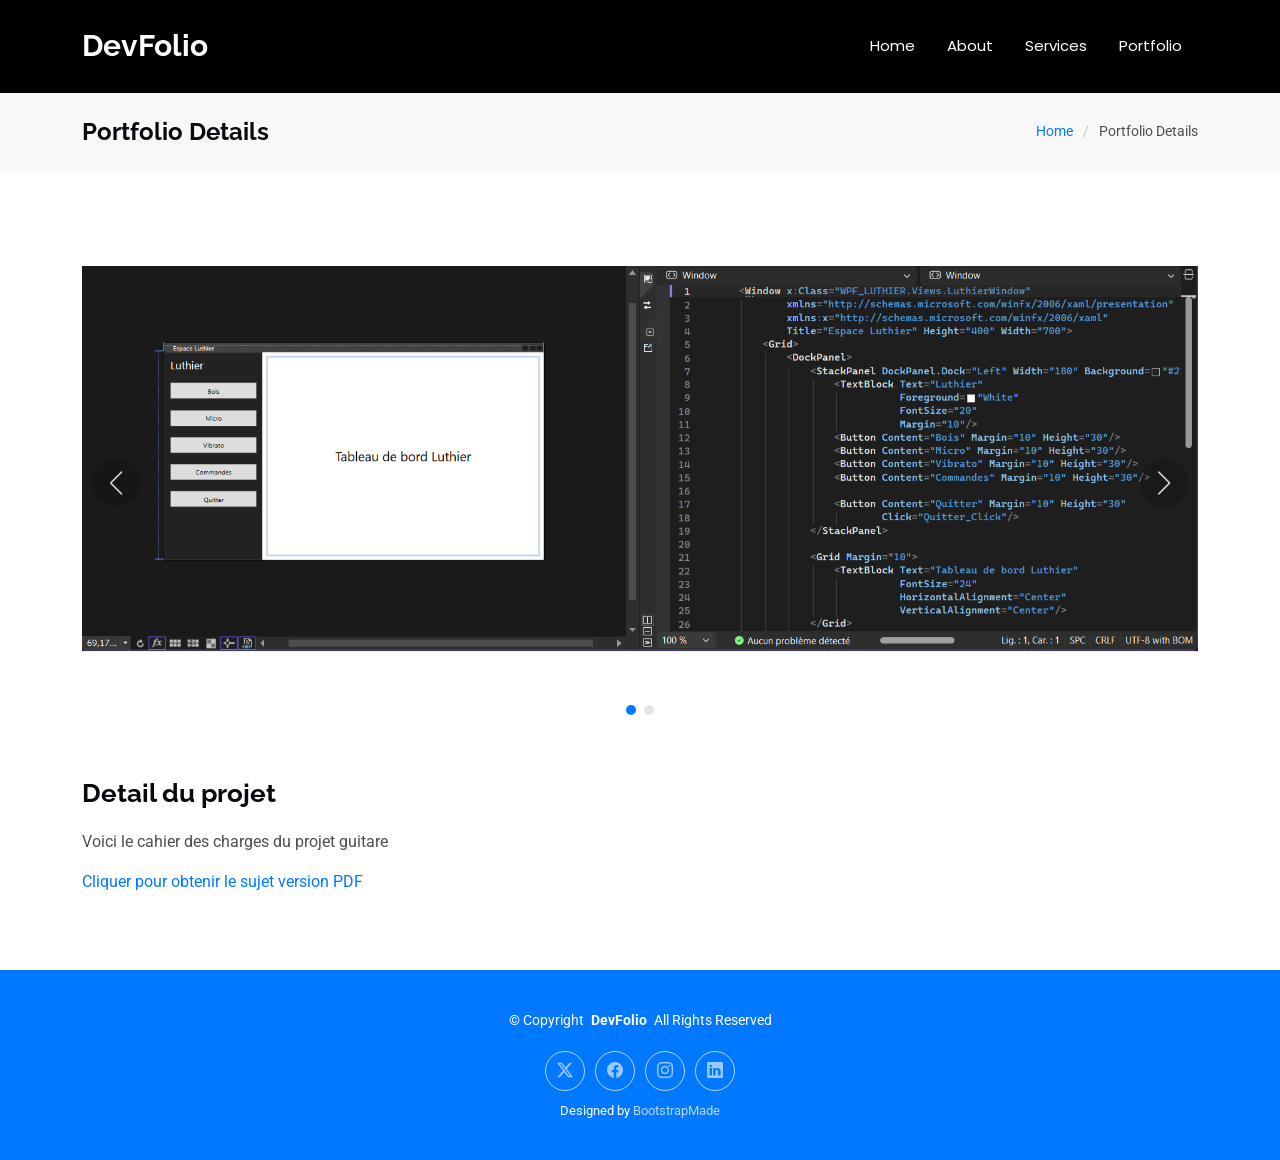
<file: Projet_Guitare.html>
<!DOCTYPE html>
<html lang="en">

<head>
  <meta charset="utf-8">
  <meta content="width=device-width, initial-scale=1.0" name="viewport">
  <title>Portfolio Details - DevFolio Bootstrap Template</title>
  <meta name="description" content="">
  <meta name="keywords" content="">

  <!-- Favicons -->
  <link href="assets/img/favicon.png" rel="icon">
  <link href="assets/img/apple-touch-icon.png" rel="apple-touch-icon">

  <!-- Fonts -->
  <link href="https://fonts.googleapis.com" rel="preconnect">
  <link href="https://fonts.gstatic.com" rel="preconnect" crossorigin>
  <link href="https://fonts.googleapis.com/css2?family=Roboto:ital,wght@0,100;0,300;0,400;0,500;0,700;0,900;1,100;1,300;1,400;1,500;1,700;1,900&family=Poppins:ital,wght@0,100;0,200;0,300;0,400;0,500;0,600;0,700;0,800;0,900;1,100;1,200;1,300;1,400;1,500;1,600;1,700;1,800;1,900&family=Raleway:ital,wght@0,100;0,200;0,300;0,400;0,500;0,600;0,700;0,800;0,900;1,100;1,200;1,300;1,400;1,500;1,600;1,700;1,800;1,900&display=swap" rel="stylesheet">

  <!-- Vendor CSS Files -->
  <link href="assets/vendor/bootstrap/css/bootstrap.min.css" rel="stylesheet">
  <link href="assets/vendor/bootstrap-icons/bootstrap-icons.css" rel="stylesheet">
  <link href="assets/vendor/aos/aos.css" rel="stylesheet">
  <link href="assets/vendor/glightbox/css/glightbox.min.css" rel="stylesheet">
  <link href="assets/vendor/swiper/swiper-bundle.min.css" rel="stylesheet">

  <!-- Main CSS File -->
  <link href="assets/css/main.css" rel="stylesheet">

  <!-- =======================================================
  * Template Name: DevFolio
  * Template URL: https://bootstrapmade.com/devfolio-bootstrap-portfolio-html-template/
  * Updated: Aug 07 2024 with Bootstrap v5.3.3
  * Author: BootstrapMade.com
  * License: https://bootstrapmade.com/license/
  ======================================================== -->
</head>

<body class="portfolio-details-page">

  <header id="header" class="header d-flex align-items-center sticky-top">
    <div class="container-fluid container-xl position-relative d-flex align-items-center justify-content-between">

      <a href="index.html" class="logo d-flex align-items-center">
        <!-- Uncomment the line below if you also wish to use an image logo -->
        <!-- <img src="assets/img/logo.png" alt=""> -->
        <h1 class="sitename">DevFolio</h1>
      </a>

      <nav id="navmenu" class="navmenu">
        <ul>
          <li><a href="#hero">Home<br></a></li>
          <li><a href="#about">About</a></li>
          <li><a href="#services">Services</a></li>
          <li><a href="#portfolio">Portfolio</a></li>
        <i class="mobile-nav-toggle d-xl-none bi bi-list"></i>
      </nav>

    </div>
  </header>

  <main class="main">

    <!-- Page Title -->
    <div class="page-title" data-aos="fade">
      <div class="container d-lg-flex justify-content-between align-items-center">
        <h1 class="mb-2 mb-lg-0">Portfolio Details</h1>
        <nav class="breadcrumbs">
          <ol>
            <li><a href="index.html">Home</a></li>
            <li class="current">Portfolio Details</li>
          </ol>
        </nav>
      </div>
    </div><!-- End Page Title -->

    <!-- Portfolio Details Section -->
    <section id="portfolio-details" class="portfolio-details section">

      <div class="container" data-aos="fade-up">

        <div class="portfolio-details-slider swiper init-swiper">
          <script type="application/json" class="swiper-config">
            {
              "loop": true,
              "speed": 600,
              "autoplay": {
                "delay": 5000
              },
              "slidesPerView": "auto",
              "navigation": {
                "nextEl": ".swiper-button-next",
                "prevEl": ".swiper-button-prev"
              },
              "pagination": {
                "el": ".swiper-pagination",
                "type": "bullets",
                "clickable": true
              }
            }
          </script>
          <div class="swiper-wrapper align-items-center">

            <div class="swiper-slide">
              <img src="assets/img/PRJG-1.png" alt="">
            </div>

            <div class="swiper-slide">
              <img src="assets/img/PRJG-2.png" alt="">
            </div>

            
            

          </div>
          <div class="swiper-button-prev"></div>
          <div class="swiper-button-next"></div>
          <div class="swiper-pagination"></div>
        </div>

        <div class="row justify-content-between gy-4 mt-4">

          <div class="col-lg-8" data-aos="fade-up">
            <div class="portfolio-description">
              <h2>Detail du projet</h2>
              <p>
                Voici le cahier des charges du projet guitare
              </p>
              <p>
                <a href = "assets/img/SUJET TECHNIQUE-Guitare - 2026.pdf" target= "_blank">Cliquer pour obtenir le sujet version PDF</a>
              </p>

              

            </div>
          </div>

        </div>

      </div>

    </section><!-- /Portfolio Details Section -->

  </main>

  <footer id="footer" class="footer accent-background">

    <div class="container">
      <div class="copyright text-center ">
        <p>© <span>Copyright</span> <strong class="px-1 sitename">DevFolio</strong> <span>All Rights Reserved</span></p>
      </div>
      <div class="social-links d-flex justify-content-center">
        <a href=""><i class="bi bi-twitter-x"></i></a>
        <a href=""><i class="bi bi-facebook"></i></a>
        <a href=""><i class="bi bi-instagram"></i></a>
        <a href=""><i class="bi bi-linkedin"></i></a>
      </div>
      <div class="credits">
        <!-- All the links in the footer should remain intact. -->
        <!-- You can delete the links only if you've purchased the pro version. -->
        <!-- Licensing information: https://bootstrapmade.com/license/ -->
        <!-- Purchase the pro version with working PHP/AJAX contact form: [buy-url] -->
        Designed by <a href="https://bootstrapmade.com/">BootstrapMade</a>
      </div>
    </div>

  </footer>

  <!-- Scroll Top -->
  <a href="#" id="scroll-top" class="scroll-top d-flex align-items-center justify-content-center"><i class="bi bi-arrow-up-short"></i></a>

  <!-- Preloader -->
  <div id="preloader"></div>

  <!-- Vendor JS Files -->
  <script src="assets/vendor/bootstrap/js/bootstrap.bundle.min.js"></script>
  <script src="assets/vendor/php-email-form/validate.js"></script>
  <script src="assets/vendor/aos/aos.js"></script>
  <script src="assets/vendor/typed.js/typed.umd.js"></script>
  <script src="assets/vendor/waypoints/noframework.waypoints.js"></script>
  <script src="assets/vendor/purecounter/purecounter_vanilla.js"></script>
  <script src="assets/vendor/glightbox/js/glightbox.min.js"></script>
  <script src="assets/vendor/imagesloaded/imagesloaded.pkgd.min.js"></script>
  <script src="assets/vendor/isotope-layout/isotope.pkgd.min.js"></script>
  <script src="assets/vendor/swiper/swiper-bundle.min.js"></script>

  <!-- Main JS File -->
  <script src="assets/js/main.js"></script>

</body>

</html>
</file>
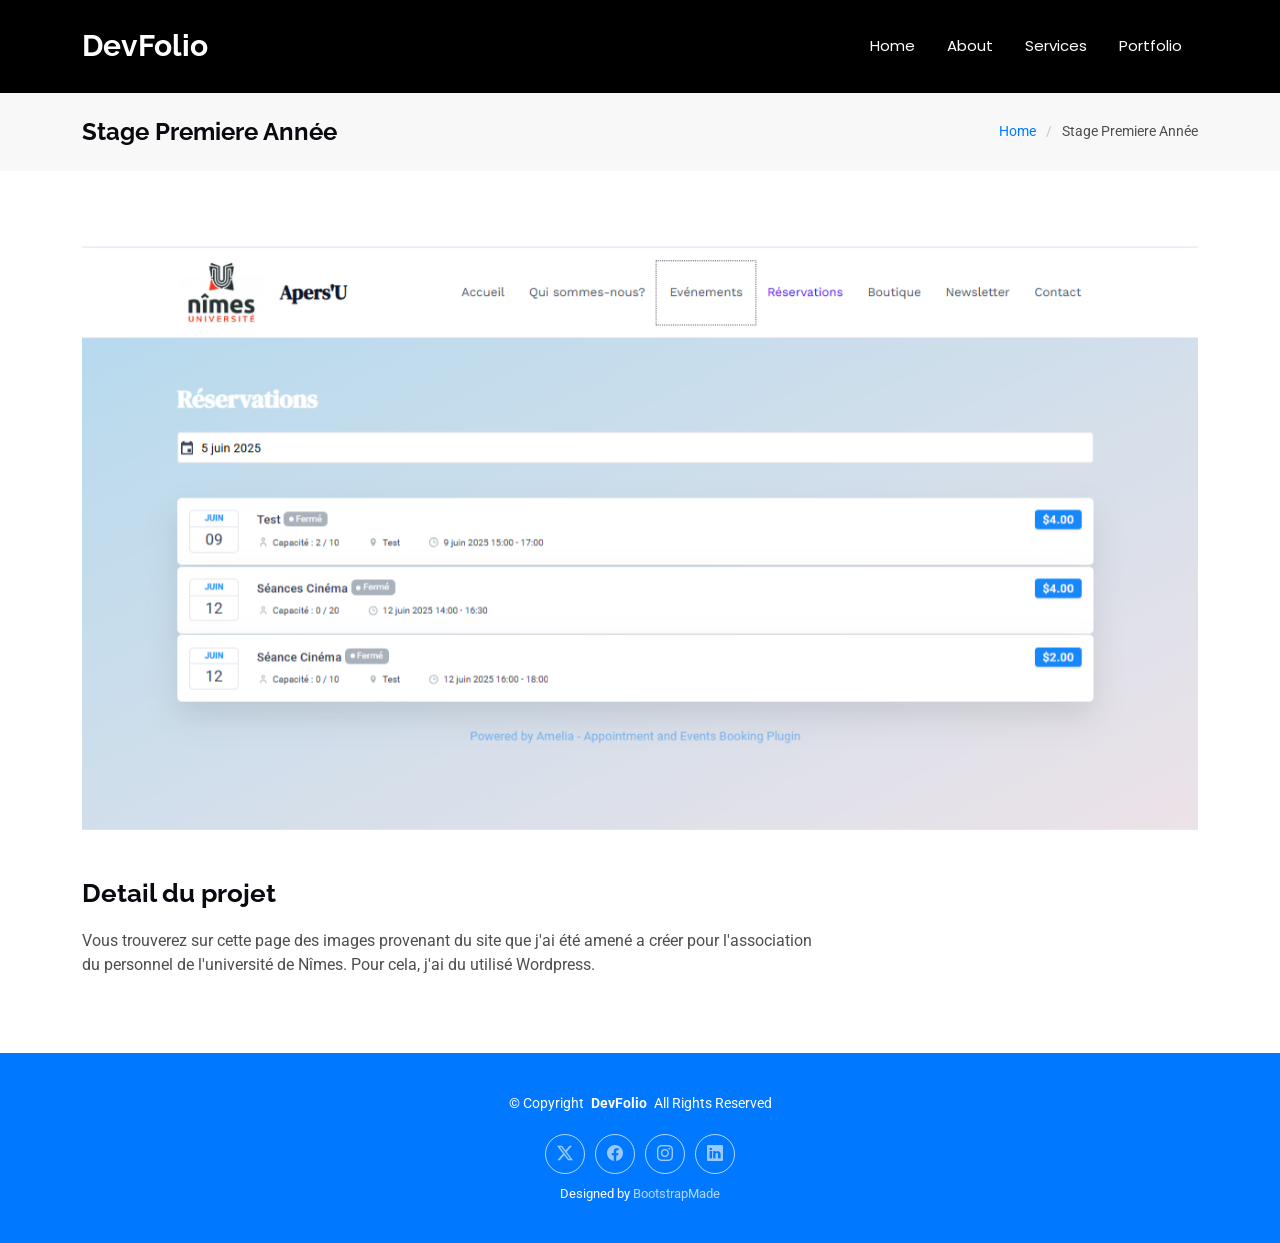
<file: Stage-1er-Annee.html>
<!DOCTYPE html>
<html lang="en">

<head>
  <meta charset="utf-8">
  <meta content="width=device-width, initial-scale=1.0" name="viewport">
  <title>Portfolio Details - DevFolio Bootstrap Template</title>
  <meta name="description" content="">
  <meta name="keywords" content="">

  <!-- Favicons -->
  <link href="assets/img/favicon.png" rel="icon">
  <link href="assets/img/apple-touch-icon.png" rel="apple-touch-icon">

  <!-- Fonts -->
  <link href="https://fonts.googleapis.com" rel="preconnect">
  <link href="https://fonts.gstatic.com" rel="preconnect" crossorigin>
  <link href="https://fonts.googleapis.com/css2?family=Roboto:ital,wght@0,100;0,300;0,400;0,500;0,700;0,900;1,100;1,300;1,400;1,500;1,700;1,900&family=Poppins:ital,wght@0,100;0,200;0,300;0,400;0,500;0,600;0,700;0,800;0,900;1,100;1,200;1,300;1,400;1,500;1,600;1,700;1,800;1,900&family=Raleway:ital,wght@0,100;0,200;0,300;0,400;0,500;0,600;0,700;0,800;0,900;1,100;1,200;1,300;1,400;1,500;1,600;1,700;1,800;1,900&display=swap" rel="stylesheet">

  <!-- Vendor CSS Files -->
  <link href="assets/vendor/bootstrap/css/bootstrap.min.css" rel="stylesheet">
  <link href="assets/vendor/bootstrap-icons/bootstrap-icons.css" rel="stylesheet">
  <link href="assets/vendor/aos/aos.css" rel="stylesheet">
  <link href="assets/vendor/glightbox/css/glightbox.min.css" rel="stylesheet">
  <link href="assets/vendor/swiper/swiper-bundle.min.css" rel="stylesheet">

  <!-- Main CSS File -->
  <link href="assets/css/main.css" rel="stylesheet">

  <!-- =======================================================
  * Template Name: DevFolio
  * Template URL: https://bootstrapmade.com/devfolio-bootstrap-portfolio-html-template/
  * Updated: Aug 07 2024 with Bootstrap v5.3.3
  * Author: BootstrapMade.com
  * License: https://bootstrapmade.com/license/
  ======================================================== -->
</head>

<body class="portfolio-details-page">

  <header id="header" class="header d-flex align-items-center sticky-top">
    <div class="container-fluid container-xl position-relative d-flex align-items-center justify-content-between">

      <a href="index.html" class="logo d-flex align-items-center">
        <!-- Uncomment the line below if you also wish to use an image logo -->
        <!-- <img src="assets/img/logo.png" alt=""> -->
        <h1 class="sitename">DevFolio</h1>
      </a>

      <nav id="navmenu" class="navmenu">
        <ul>
          <li><a href="#hero">Home<br></a></li>
          <li><a href="#about">About</a></li>
          <li><a href="#services">Services</a></li>
          <li><a href="#portfolio">Portfolio</a></li>
        <i class="mobile-nav-toggle d-xl-none bi bi-list"></i>
      </nav>

    </div>
  </header>

  <main class="main">

    <!-- Page Title -->
    <div class="page-title" data-aos="fade">
      <div class="container d-lg-flex justify-content-between align-items-center">
        <h1 class="mb-2 mb-lg-0">Stage Premiere Année</h1>
        <nav class="breadcrumbs">
          <ol>
            <li><a href="index.html">Home</a></li>
            <li class="current">Stage Premiere Année</li>
          </ol>
        </nav>
      </div>
    </div><!-- End Page Title -->

    <!-- Portfolio Details Section -->
    <section id="portfolio-details" class="portfolio-details section">

      <div class="container" data-aos="fade-up">

        <div class="portfolio-details-slider swiper init-swiper">
          <script type="application/json" class="swiper-config">
            {
              "loop": true,
              "speed": 600,
              "autoplay": {
                "delay": 5000
              },
              "slidesPerView": "auto",
              "navigation": {
                "nextEl": ".swiper-button-next",
                "prevEl": ".swiper-button-prev"
              },
              "pagination": {
                "el": ".swiper-pagination",
                "type": "bullets",
                "clickable": true
              }
            }
          </script>
          <div class="swiper-wrapper align-items-center">

            

            <div class="swiper-slide">
              <img src="assets/img/Stage-2-2.png" alt="">
            </div>

            

          </div>
          <div class="swiper-button-prev"></div>
          <div class="swiper-button-next"></div>
          <div class="swiper-pagination"></div>
        </div>

        <div class="row justify-content-between gy-4 mt-4">

          <div class="col-lg-8" data-aos="fade-up">
            <div class="portfolio-description">
              <h2>Detail du projet</h2>
              <p>
                Vous trouverez sur cette page des images provenant du site que j'ai été amené a créer pour l'association du personnel de l'université de Nîmes. Pour cela, j'ai du utilisé Wordpress.
              </p>
              <p>
                
              </p>

              

            </div>
          </div>

        </div>

      </div>

    </section><!-- /Portfolio Details Section -->

  </main>

  <footer id="footer" class="footer accent-background">

    <div class="container">
      <div class="copyright text-center ">
        <p>© <span>Copyright</span> <strong class="px-1 sitename">DevFolio</strong> <span>All Rights Reserved</span></p>
      </div>
      <div class="social-links d-flex justify-content-center">
        <a href=""><i class="bi bi-twitter-x"></i></a>
        <a href=""><i class="bi bi-facebook"></i></a>
        <a href=""><i class="bi bi-instagram"></i></a>
        <a href=""><i class="bi bi-linkedin"></i></a>
      </div>
      <div class="credits">
        <!-- All the links in the footer should remain intact. -->
        <!-- You can delete the links only if you've purchased the pro version. -->
        <!-- Licensing information: https://bootstrapmade.com/license/ -->
        <!-- Purchase the pro version with working PHP/AJAX contact form: [buy-url] -->
        Designed by <a href="https://bootstrapmade.com/">BootstrapMade</a>
      </div>
    </div>

  </footer>

  <!-- Scroll Top -->
  <a href="#" id="scroll-top" class="scroll-top d-flex align-items-center justify-content-center"><i class="bi bi-arrow-up-short"></i></a>

  <!-- Preloader -->
  <div id="preloader"></div>

  <!-- Vendor JS Files -->
  <script src="assets/vendor/bootstrap/js/bootstrap.bundle.min.js"></script>
  <script src="assets/vendor/php-email-form/validate.js"></script>
  <script src="assets/vendor/aos/aos.js"></script>
  <script src="assets/vendor/typed.js/typed.umd.js"></script>
  <script src="assets/vendor/waypoints/noframework.waypoints.js"></script>
  <script src="assets/vendor/purecounter/purecounter_vanilla.js"></script>
  <script src="assets/vendor/glightbox/js/glightbox.min.js"></script>
  <script src="assets/vendor/imagesloaded/imagesloaded.pkgd.min.js"></script>
  <script src="assets/vendor/isotope-layout/isotope.pkgd.min.js"></script>
  <script src="assets/vendor/swiper/swiper-bundle.min.js"></script>

  <!-- Main JS File -->
  <script src="assets/js/main.js"></script>

</body>

</html>
</file>
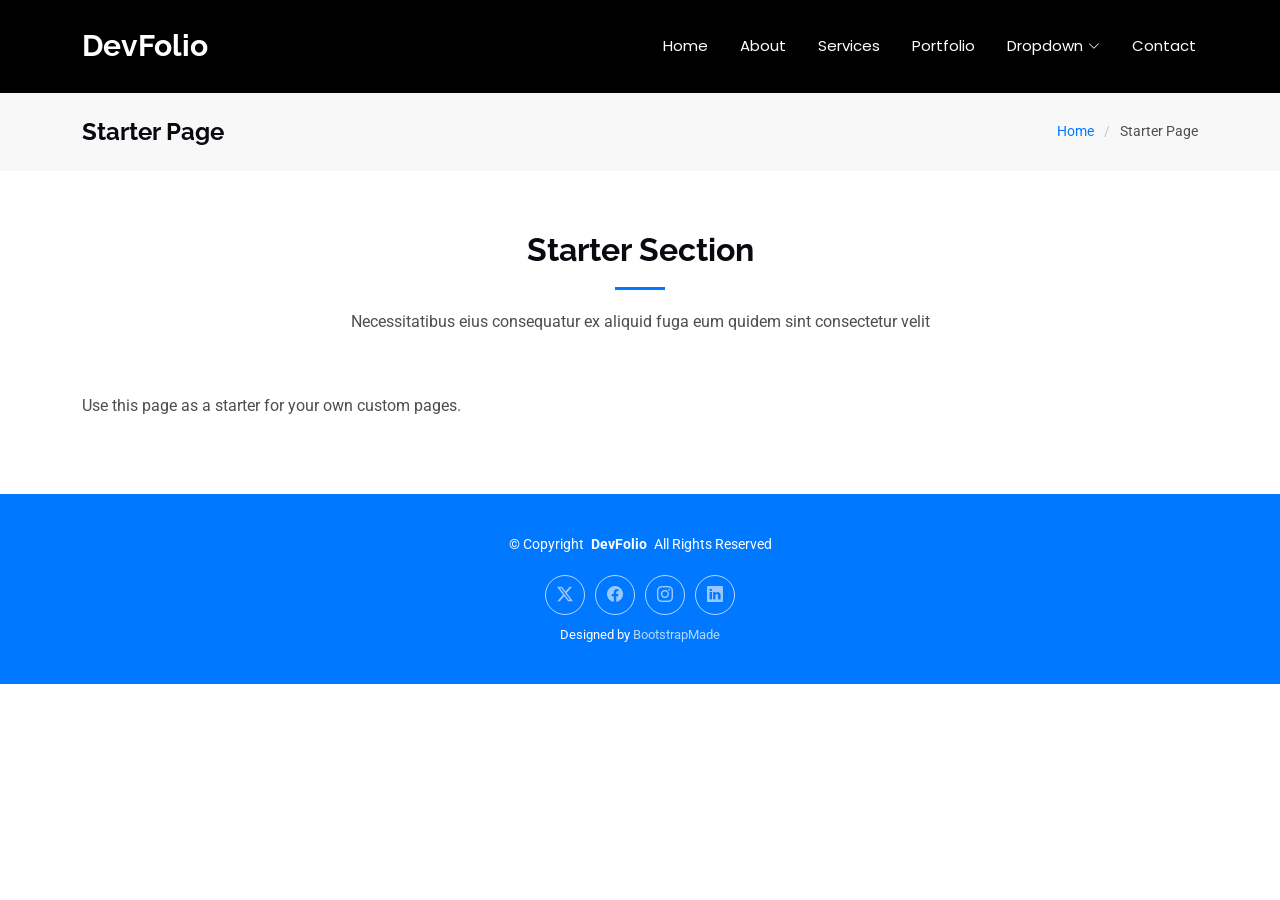
<file: starter-page.html>
<!DOCTYPE html>
<html lang="en">

<head>
  <meta charset="utf-8">
  <meta content="width=device-width, initial-scale=1.0" name="viewport">
  <title>Starter Page - DevFolio Bootstrap Template</title>
  <meta name="description" content="">
  <meta name="keywords" content="">

  <!-- Favicons -->
  <link href="assets/img/favicon.png" rel="icon">
  <link href="assets/img/apple-touch-icon.png" rel="apple-touch-icon">

  <!-- Fonts -->
  <link href="https://fonts.googleapis.com" rel="preconnect">
  <link href="https://fonts.gstatic.com" rel="preconnect" crossorigin>
  <link href="https://fonts.googleapis.com/css2?family=Roboto:ital,wght@0,100;0,300;0,400;0,500;0,700;0,900;1,100;1,300;1,400;1,500;1,700;1,900&family=Poppins:ital,wght@0,100;0,200;0,300;0,400;0,500;0,600;0,700;0,800;0,900;1,100;1,200;1,300;1,400;1,500;1,600;1,700;1,800;1,900&family=Raleway:ital,wght@0,100;0,200;0,300;0,400;0,500;0,600;0,700;0,800;0,900;1,100;1,200;1,300;1,400;1,500;1,600;1,700;1,800;1,900&display=swap" rel="stylesheet">

  <!-- Vendor CSS Files -->
  <link href="assets/vendor/bootstrap/css/bootstrap.min.css" rel="stylesheet">
  <link href="assets/vendor/bootstrap-icons/bootstrap-icons.css" rel="stylesheet">
  <link href="assets/vendor/aos/aos.css" rel="stylesheet">
  <link href="assets/vendor/glightbox/css/glightbox.min.css" rel="stylesheet">
  <link href="assets/vendor/swiper/swiper-bundle.min.css" rel="stylesheet">

  <!-- Main CSS File -->
  <link href="assets/css/main.css" rel="stylesheet">

  <!-- =======================================================
  * Template Name: DevFolio
  * Template URL: https://bootstrapmade.com/devfolio-bootstrap-portfolio-html-template/
  * Updated: Aug 07 2024 with Bootstrap v5.3.3
  * Author: BootstrapMade.com
  * License: https://bootstrapmade.com/license/
  ======================================================== -->
</head>

<body class="starter-page-page">

  <header id="header" class="header d-flex align-items-center sticky-top">
    <div class="container-fluid container-xl position-relative d-flex align-items-center justify-content-between">

      <a href="index.html" class="logo d-flex align-items-center">
        <!-- Uncomment the line below if you also wish to use an image logo -->
        <!-- <img src="assets/img/logo.png" alt=""> -->
        <h1 class="sitename">DevFolio</h1>
      </a>

      <nav id="navmenu" class="navmenu">
        <ul>
          <li><a href="#hero">Home<br></a></li>
          <li><a href="#about">About</a></li>
          <li><a href="#services">Services</a></li>
          <li><a href="#portfolio">Portfolio</a></li>
          <li class="dropdown"><a href="#"><span>Dropdown</span> <i class="bi bi-chevron-down toggle-dropdown"></i></a>
            <ul>
              <li><a href="#">Dropdown 1</a></li>
              <li class="dropdown"><a href="#"><span>Deep Dropdown</span> <i class="bi bi-chevron-down toggle-dropdown"></i></a>
                <ul>
                  <li><a href="#">Deep Dropdown 1</a></li>
                  <li><a href="#">Deep Dropdown 2</a></li>
                  <li><a href="#">Deep Dropdown 3</a></li>
                  <li><a href="#">Deep Dropdown 4</a></li>
                  <li><a href="#">Deep Dropdown 5</a></li>
                </ul>
              </li>
              <li><a href="#">Dropdown 2</a></li>
              <li><a href="#">Dropdown 3</a></li>
              <li><a href="#">Dropdown 4</a></li>
            </ul>
          </li>
          <li><a href="#contact">Contact</a></li>
        </ul>
        <i class="mobile-nav-toggle d-xl-none bi bi-list"></i>
      </nav>

    </div>
  </header>

  <main class="main">

    <!-- Page Title -->
    <div class="page-title" data-aos="fade">
      <div class="container d-lg-flex justify-content-between align-items-center">
        <h1 class="mb-2 mb-lg-0">Starter Page</h1>
        <nav class="breadcrumbs">
          <ol>
            <li><a href="index.html">Home</a></li>
            <li class="current">Starter Page</li>
          </ol>
        </nav>
      </div>
    </div><!-- End Page Title -->

    <!-- Starter Section Section -->
    <section id="starter-section" class="starter-section section">

      <!-- Section Title -->
      <div class="container section-title" data-aos="fade-up">
        <h2>Starter Section</h2>
        <p>Necessitatibus eius consequatur ex aliquid fuga eum quidem sint consectetur velit</p>
      </div><!-- End Section Title -->

      <div class="container" data-aos="fade-up">
        <p>Use this page as a starter for your own custom pages.</p>
      </div>

    </section><!-- /Starter Section Section -->

  </main>

  <footer id="footer" class="footer accent-background">

    <div class="container">
      <div class="copyright text-center ">
        <p>© <span>Copyright</span> <strong class="px-1 sitename">DevFolio</strong> <span>All Rights Reserved</span></p>
      </div>
      <div class="social-links d-flex justify-content-center">
        <a href=""><i class="bi bi-twitter-x"></i></a>
        <a href=""><i class="bi bi-facebook"></i></a>
        <a href=""><i class="bi bi-instagram"></i></a>
        <a href=""><i class="bi bi-linkedin"></i></a>
      </div>
      <div class="credits">
        <!-- All the links in the footer should remain intact. -->
        <!-- You can delete the links only if you've purchased the pro version. -->
        <!-- Licensing information: https://bootstrapmade.com/license/ -->
        <!-- Purchase the pro version with working PHP/AJAX contact form: [buy-url] -->
        Designed by <a href="https://bootstrapmade.com/">BootstrapMade</a>
      </div>
    </div>

  </footer>

  <!-- Scroll Top -->
  <a href="#" id="scroll-top" class="scroll-top d-flex align-items-center justify-content-center"><i class="bi bi-arrow-up-short"></i></a>

  <!-- Preloader -->
  <div id="preloader"></div>

  <!-- Vendor JS Files -->
  <script src="assets/vendor/bootstrap/js/bootstrap.bundle.min.js"></script>
  <script src="assets/vendor/php-email-form/validate.js"></script>
  <script src="assets/vendor/aos/aos.js"></script>
  <script src="assets/vendor/typed.js/typed.umd.js"></script>
  <script src="assets/vendor/waypoints/noframework.waypoints.js"></script>
  <script src="assets/vendor/purecounter/purecounter_vanilla.js"></script>
  <script src="assets/vendor/glightbox/js/glightbox.min.js"></script>
  <script src="assets/vendor/imagesloaded/imagesloaded.pkgd.min.js"></script>
  <script src="assets/vendor/isotope-layout/isotope.pkgd.min.js"></script>
  <script src="assets/vendor/swiper/swiper-bundle.min.js"></script>

  <!-- Main JS File -->
  <script src="assets/js/main.js"></script>

</body>

</html>
</file>
<file: assets/css/main.css>
/**
* Template Name: DevFolio
* Template URL: https://bootstrapmade.com/devfolio-bootstrap-portfolio-html-template/
* Updated: Aug 07 2024 with Bootstrap v5.3.3
* Author: BootstrapMade.com
* License: https://bootstrapmade.com/license/
*/

/*--------------------------------------------------------------
# Font & Color Variables
# Help: https://bootstrapmade.com/color-system/
--------------------------------------------------------------*/
/* Fonts */
:root {
  --default-font: "Roboto",  system-ui, -apple-system, "Segoe UI", Roboto, "Helvetica Neue", Arial, "Noto Sans", "Liberation Sans", sans-serif, "Apple Color Emoji", "Segoe UI Emoji", "Segoe UI Symbol", "Noto Color Emoji";
  --heading-font: "Raleway",  sans-serif;
  --nav-font: "Poppins",  sans-serif;
}

/* Global Colors - The following color variables are used throughout the website. Updating them here will change the color scheme of the entire website */
:root { 
  --background-color: #ffffff; /* Background color for the entire website, including individual sections */
  --default-color: #4e4e4e; /* Default color used for the majority of the text content across the entire website */
  --heading-color: #0a090f; /* Color for headings, subheadings and title throughout the website */
  --accent-color: #0078ff; /* Accent color that represents your brand on the website. It's used for buttons, links, and other elements that need to stand out */
  --surface-color: #ffffff; /* The surface color is used as a background of boxed elements within sections, such as cards, icon boxes, or other elements that require a visual separation from the global background. */
  --contrast-color: #ffffff; /* Contrast color for text, ensuring readability against backgrounds of accent, heading, or default colors. */
}

/* Nav Menu Colors - The following color variables are used specifically for the navigation menu. They are separate from the global colors to allow for more customization options */
:root {
  --nav-color: #ffffff;  /* The default color of the main navmenu links */
  --nav-hover-color: #ffffff; /* Applied to main navmenu links when they are hovered over or active */
  --nav-mobile-background-color: #ffffff; /* Used as the background color for mobile navigation menu */
  --nav-dropdown-background-color: #ffffff; /* Used as the background color for dropdown items that appear when hovering over primary navigation items */
  --nav-dropdown-color: #212529; /* Used for navigation links of the dropdown items in the navigation menu. */
  --nav-dropdown-hover-color: #0078ff; /* Similar to --nav-hover-color, this color is applied to dropdown navigation links when they are hovered over. */
}

/* Color Presets - These classes override global colors when applied to any section or element, providing reuse of the sam color scheme. */

.light-background {
  --background-color: #f9f9f9;
  --surface-color: #ffffff;
}

.dark-background {
  --background-color: #060606;
  --default-color: #ffffff;
  --heading-color: #ffffff;
  --surface-color: #252525;
  --contrast-color: #ffffff;
}

.accent-background {
  --background-color: #0078ff;
  --default-color: #ffffff;
  --heading-color: #ffffff;
  --accent-color: #ffffff;
  --surface-color: #3393ff;
  --contrast-color: #ffffff;
}

/* Smooth scroll */
:root {
  scroll-behavior: smooth;
}

/*--------------------------------------------------------------
# General Styling & Shared Classes
--------------------------------------------------------------*/
body {
  color: var(--default-color);
  background-color: var(--background-color);
  font-family: var(--default-font);
}

a {
  color: var(--accent-color);
  text-decoration: none;
  transition: 0.3s;
}

a:hover {
  color: color-mix(in srgb, var(--accent-color), transparent 25%);
  text-decoration: none;
}

h1,
h2,
h3,
h4,
h5,
h6 {
  color: var(--heading-color);
  font-family: var(--heading-font);
}

/* PHP Email Form Messages
------------------------------*/
.php-email-form .error-message {
  display: none;
  background: #df1529;
  color: #ffffff;
  text-align: left;
  padding: 15px;
  margin-bottom: 24px;
  font-weight: 600;
}

.php-email-form .sent-message {
  display: none;
  color: #ffffff;
  background: #059652;
  text-align: center;
  padding: 15px;
  margin-bottom: 24px;
  font-weight: 600;
}

.php-email-form .loading {
  display: none;
  background: var(--surface-color);
  text-align: center;
  padding: 15px;
  margin-bottom: 24px;
}

.php-email-form .loading:before {
  content: "";
  display: inline-block;
  border-radius: 50%;
  width: 24px;
  height: 24px;
  margin: 0 10px -6px 0;
  border: 3px solid var(--accent-color);
  border-top-color: var(--surface-color);
  animation: php-email-form-loading 1s linear infinite;
}

@keyframes php-email-form-loading {
  0% {
    transform: rotate(0deg);
  }

  100% {
    transform: rotate(360deg);
  }
}

/*--------------------------------------------------------------
# Global Header
--------------------------------------------------------------*/
.header {
  --background-color: #000000;
  --default-color: #ffffff;
  --heading-color: #ffffff;
  color: var(--default-color);
  background-color: var(--background-color);
  padding: 20px 0;
  transition: all 0.5s;
  z-index: 997;
}

.header .logo {
  line-height: 1;
}

.header .logo img {
  max-height: 32px;
  margin-right: 8px;
}

.header .logo h1 {
  font-size: 30px;
  margin: 0;
  font-weight: 700;
  color: var(--heading-color);
}

.scrolled .header {
  box-shadow: 0px 0 18px rgba(0, 0, 0, 0.1);
}

/*--------------------------------------------------------------
# Navigation Menu
--------------------------------------------------------------*/
/* Desktop Navigation */
@media (min-width: 1200px) {
  .navmenu {
    padding: 0;
  }

  .navmenu ul {
    margin: 0;
    padding: 0;
    display: flex;
    list-style: none;
    align-items: center;
  }

  .navmenu li {
    position: relative;
  }

  .navmenu>ul>li {
    white-space: nowrap;
    padding: 15px 14px;
  }

  .navmenu>ul>li:last-child {
    padding-right: 0;
  }

  .navmenu a,
  .navmenu a:focus {
    color: var(--nav-color);
    font-size: 15px;
    padding: 0 2px;
    font-family: var(--nav-font);
    font-weight: 400;
    display: flex;
    align-items: center;
    justify-content: space-between;
    white-space: nowrap;
    transition: 0.3s;
    position: relative;
  }

  .navmenu a i,
  .navmenu a:focus i {
    font-size: 12px;
    line-height: 0;
    margin-left: 5px;
    transition: 0.3s;
  }

  .navmenu>ul>li>a:before {
    content: "";
    position: absolute;
    width: 100%;
    height: 2px;
    bottom: -6px;
    left: 0;
    background-color: var(--nav-hover-color);
    visibility: hidden;
    width: 0px;
    transition: all 0.3s ease-in-out 0s;
  }

  .navmenu a:hover:before,
  .navmenu li:hover>a:before,
  .navmenu .active:before {
    visibility: visible;
    width: 100%;
  }

  .navmenu li:hover>a,
  .navmenu .active,
  .navmenu .active:focus {
    color: var(--nav-hover-color);
  }

  .navmenu .dropdown ul {
    margin: 0;
    padding: 10px 0;
    background: var(--nav-dropdown-background-color);
    display: block;
    position: absolute;
    visibility: hidden;
    left: 14px;
    top: 130%;
    opacity: 0;
    transition: 0.3s;
    border-radius: 4px;
    z-index: 99;
    box-shadow: 0px 0px 30px rgba(0, 0, 0, 0.1);
  }

  .navmenu .dropdown ul li {
    min-width: 200px;
  }

  .navmenu .dropdown ul a {
    padding: 10px 20px;
    font-size: 15px;
    text-transform: none;
    color: var(--nav-dropdown-color);
  }

  .navmenu .dropdown ul a i {
    font-size: 12px;
  }

  .navmenu .dropdown ul a:hover,
  .navmenu .dropdown ul .active:hover,
  .navmenu .dropdown ul li:hover>a {
    color: var(--nav-dropdown-hover-color);
  }

  .navmenu .dropdown:hover>ul {
    opacity: 1;
    top: 100%;
    visibility: visible;
  }

  .navmenu .dropdown .dropdown ul {
    top: 0;
    left: -90%;
    visibility: hidden;
  }

  .navmenu .dropdown .dropdown:hover>ul {
    opacity: 1;
    top: 0;
    left: -100%;
    visibility: visible;
  }
}

/* Mobile Navigation */
@media (max-width: 1199px) {
  .mobile-nav-toggle {
    color: var(--nav-color);
    font-size: 28px;
    line-height: 0;
    margin-right: 10px;
    cursor: pointer;
    transition: color 0.3s;
  }

  .navmenu {
    padding: 0;
    z-index: 9997;
  }

  .navmenu ul {
    display: none;
    list-style: none;
    position: absolute;
    inset: 60px 20px 20px 20px;
    padding: 10px 0;
    margin: 0;
    border-radius: 6px;
    background-color: var(--nav-mobile-background-color);
    border: 1px solid color-mix(in srgb, var(--default-color), transparent 90%);
    box-shadow: none;
    overflow-y: auto;
    transition: 0.3s;
    z-index: 9998;
  }

  .navmenu a,
  .navmenu a:focus {
    color: var(--nav-dropdown-color);
    padding: 10px 20px;
    font-family: var(--nav-font);
    font-size: 17px;
    font-weight: 500;
    display: flex;
    align-items: center;
    justify-content: space-between;
    white-space: nowrap;
    transition: 0.3s;
  }

  .navmenu a i,
  .navmenu a:focus i {
    font-size: 12px;
    line-height: 0;
    margin-left: 5px;
    width: 30px;
    height: 30px;
    display: flex;
    align-items: center;
    justify-content: center;
    border-radius: 50%;
    transition: 0.3s;
    background-color: color-mix(in srgb, var(--accent-color), transparent 90%);
  }

  .navmenu a i:hover,
  .navmenu a:focus i:hover {
    background-color: var(--accent-color);
    color: var(--contrast-color);
  }

  .navmenu a:hover,
  .navmenu .active,
  .navmenu .active:focus {
    color: var(--nav-dropdown-hover-color);
  }

  .navmenu .active i,
  .navmenu .active:focus i {
    background-color: var(--accent-color);
    color: var(--contrast-color);
    transform: rotate(180deg);
  }

  .navmenu .dropdown ul {
    position: static;
    display: none;
    z-index: 99;
    padding: 10px 0;
    margin: 10px 20px;
    background-color: var(--nav-dropdown-background-color);
    transition: all 0.5s ease-in-out;
  }

  .navmenu .dropdown ul ul {
    background-color: rgba(33, 37, 41, 0.1);
  }

  .navmenu .dropdown>.dropdown-active {
    display: block;
    background-color: rgba(33, 37, 41, 0.03);
  }

  .mobile-nav-active {
    overflow: hidden;
  }

  .mobile-nav-active .mobile-nav-toggle {
    color: #fff;
    position: absolute;
    font-size: 32px;
    top: 15px;
    right: 15px;
    margin-right: 0;
    z-index: 9999;
  }

  .mobile-nav-active .navmenu {
    position: fixed;
    overflow: hidden;
    inset: 0;
    background: rgba(33, 37, 41, 0.8);
    transition: 0.3s;
  }

  .mobile-nav-active .navmenu>ul {
    display: block;
  }
}

/*--------------------------------------------------------------
# Global Footer
--------------------------------------------------------------*/
.footer {
  color: var(--default-color);
  background-color: var(--background-color);
  font-size: 14px;
  padding: 40px 0;
  position: relative;
}

.footer .copyright p {
  margin-bottom: 0;
}

.footer .social-links {
  margin-top: 20px;
}

.footer .social-links a {
  display: flex;
  align-items: center;
  justify-content: center;
  width: 40px;
  height: 40px;
  border-radius: 50%;
  border: 1px solid color-mix(in srgb, var(--default-color), transparent 30%);
  font-size: 16px;
  color: color-mix(in srgb, var(--default-color), transparent 40%);
  margin: 0 5px;
  transition: 0.3s;
}

.footer .social-links a:hover {
  color: var(--default-color);
  border-color: var(--default-color);
}

.footer .credits {
  margin-top: 10px;
  font-size: 13px;
  text-align: center;
}

.footer .credits a {
  color: color-mix(in srgb, var(--default-color), transparent 30%);
}

/*--------------------------------------------------------------
# Preloader
--------------------------------------------------------------*/
#preloader {
  position: fixed;
  inset: 0;
  z-index: 999999;
  overflow: hidden;
  background: var(--background-color);
  transition: all 0.6s ease-out;
}

#preloader:before {
  content: "";
  position: fixed;
  top: calc(50% - 30px);
  left: calc(50% - 30px);
  border: 6px solid #ffffff;
  border-color: var(--accent-color) transparent var(--accent-color) transparent;
  border-radius: 50%;
  width: 60px;
  height: 60px;
  animation: animate-preloader 1.5s linear infinite;
}

@keyframes animate-preloader {
  0% {
    transform: rotate(0deg);
  }

  100% {
    transform: rotate(360deg);
  }
}

/*--------------------------------------------------------------
# Scroll Top Button
--------------------------------------------------------------*/
.scroll-top {
  position: fixed;
  visibility: hidden;
  opacity: 0;
  right: 15px;
  bottom: -15px;
  z-index: 99999;
  background-color: var(--accent-color);
  width: 44px;
  height: 44px;
  border-radius: 50px;
  transition: all 0.4s;
}

.scroll-top i {
  font-size: 24px;
  color: var(--contrast-color);
  line-height: 0;
}

.scroll-top:hover {
  background-color: color-mix(in srgb, var(--accent-color), transparent 20%);
  color: var(--contrast-color);
}

.scroll-top.active {
  visibility: visible;
  opacity: 1;
  bottom: 15px;
}

/*--------------------------------------------------------------
# Disable aos animation delay on mobile devices
--------------------------------------------------------------*/
@media screen and (max-width: 768px) {
  [data-aos-delay] {
    transition-delay: 0 !important;
  }
}

/*--------------------------------------------------------------
# Global Page Titles & Breadcrumbs
--------------------------------------------------------------*/
.page-title {
  --background-color: color-mix(in srgb, var(--default-color), transparent 96%);
  color: var(--default-color);
  background-color: var(--background-color);
  padding: 25px 0;
  position: relative;
}

.page-title h1 {
  font-size: 24px;
  font-weight: 700;
}

.page-title .breadcrumbs ol {
  display: flex;
  flex-wrap: wrap;
  list-style: none;
  padding: 0;
  margin: 0;
  font-size: 14px;
  font-weight: 400;
}

.page-title .breadcrumbs ol li+li {
  padding-left: 10px;
}

.page-title .breadcrumbs ol li+li::before {
  content: "/";
  display: inline-block;
  padding-right: 10px;
  color: color-mix(in srgb, var(--default-color), transparent 70%);
}

/*--------------------------------------------------------------
# Global Sections
--------------------------------------------------------------*/
section,
.section {
  color: var(--default-color);
  background-color: var(--background-color);
  padding: 60px 0;
  scroll-margin-top: 92px;
  overflow: clip;
}

@media (max-width: 1199px) {

  section,
  .section {
    scroll-margin-top: 76px;
  }
}

/*--------------------------------------------------------------
# Global Section Titles
--------------------------------------------------------------*/
.section-title {
  text-align: center;
  padding-bottom: 60px;
  position: relative;
}

.section-title h2 {
  font-size: 32px;
  font-weight: 700;
  margin-bottom: 20px;
  padding-bottom: 20px;
  position: relative;
}

.section-title h2:after {
  content: "";
  position: absolute;
  display: block;
  width: 50px;
  height: 3px;
  background: var(--accent-color);
  left: 0;
  right: 0;
  bottom: 0;
  margin: auto;
}

.section-title p {
  margin-bottom: 0;
}

/*--------------------------------------------------------------
# Hero Section
--------------------------------------------------------------*/
.hero {
  width: 100%;
  min-height: calc(100vh - 92px);
  position: relative;
  padding: 60px 0;
  display: flex;
  align-items: center;
  justify-content: center;
}

.hero img {
  position: absolute;
  inset: 0;
  display: block;
  width: 100%;
  height: 100%;
  object-fit: cover;
  z-index: 1;
}

.hero:before {
  content: "";
  background: color-mix(in srgb, var(--background-color), transparent 30%);
  position: absolute;
  inset: 0;
  z-index: 2;
}

.hero .container {
  position: relative;
  z-index: 3;
}

.hero h2 {
  margin: 0;
  font-size: 64px;
  font-weight: 700;
}

.hero p {
  margin: 5px 0 0 0;
  font-size: 36px;
  font-weight: 600;
}

.hero p span {
  letter-spacing: 1px;
}

@media (max-width: 768px) {
  .hero h2 {
    font-size: 32px;
  }

  .hero p {
    font-size: 20px;
  }
}

/*--------------------------------------------------------------
# About Section
--------------------------------------------------------------*/
.about .container {
  background-color: var(--surface-color);
  box-shadow: 0px 2px 15px rgba(0, 0, 0, 0.1);
  padding: 30px;
}

.about .skills-content h5 {
  font-size: 18px;
  font-weight: 700;
  margin: 30px 0 15px 0;
}

.about .progress {
  height: 36px;
  display: block;
  background: none;
  border-radius: 0;
  margin-top: 15px;
}

.about .progress .skill {
  color: var(--default-color);
  padding: 0;
  margin: 0 0 6px 0;
  text-transform: uppercase;
  display: block;
  font-weight: 600;
  font-family: var(--heading-font);
}

.about .progress .skill .val {
  float: right;
  font-style: normal;
}

.about .progress-bar-wrap {
  background: color-mix(in srgb, var(--default-color), transparent 90%);
  height: 10px;
}

.about .progress-bar {
  width: 1px;
  height: 10px;
  transition: 0.9s;
  background-color: var(--accent-color);
}

.about .about-me h4 {
  font-size: 28px;
  position: relative;
  padding-bottom: 10px;
  margin-bottom: 30px;
  font-weight: 700;
}

.about .about-me h4:after {
  content: "";
  position: absolute;
  display: block;
  width: 64px;
  height: 3px;
  background: var(--accent-color);
  left: 0;
  bottom: 0;
  margin: auto;
}

.about .about-me p {
  font-size: 18px;
}

/*--------------------------------------------------------------
# Resume Section
--------------------------------------------------------------*/
.resume .resume-title {
  color: var(--heading-color);
  font-size: 26px;
  font-weight: 700;
  margin-top: 20px;
  margin-bottom: 20px;
}

.resume .resume-item {
  padding: 0 0 20px 20px;
  margin-top: -2px;
  border-left: 2px solid var(--accent-color);
  position: relative;
}

.resume .resume-item h4 {
  line-height: 18px;
  font-size: 18px;
  font-weight: 600;
  text-transform: uppercase;
  color: color-mix(in srgb, var(--default-color), transparent 20%);
  margin-bottom: 10px;
}

.resume .resume-item h5 {
  font-size: 16px;
  padding: 5px 15px;
  display: inline-block;
  font-weight: 600;
  margin-bottom: 10px;
}

.resume .resume-item ul {
  padding-left: 20px;
}

.resume .resume-item ul li {
  padding-bottom: 10px;
}

.resume .resume-item:last-child {
  padding-bottom: 0;
}

.resume .resume-item::before {
  content: "";
  position: absolute;
  width: 16px;
  height: 16px;
  border-radius: 50px;
  left: -9px;
  top: 0;
  background: var(--background-color);
  border: 2px solid var(--accent-color);
}

/*--------------------------------------------------------------
# Services Section
--------------------------------------------------------------*/
.services .service-item {
  background-color: var(--surface-color);
  box-shadow: 0px 5px 90px 0px rgba(0, 0, 0, 0.1);
  padding: 60px 30px;
  transition: all ease-in-out 0.3s;
  border-radius: 18px;
  border-bottom: 5px solid var(--surface-color);
  height: 100%;
}

.services .service-item .icon {
  color: var(--contrast-color);
  background: var(--accent-color);
  margin: 0;
  width: 64px;
  height: 64px;
  border-radius: 50px;
  display: flex;
  align-items: center;
  justify-content: center;
  margin-bottom: 20px;
  font-size: 28px;
  transition: ease-in-out 0.3s;
}

.services .service-item h3 {
  font-weight: 700;
  margin: 10px 0 15px 0;
  font-size: 22px;
  transition: ease-in-out 0.3s;
}

.services .service-item p {
  line-height: 24px;
  font-size: 14px;
  margin-bottom: 0;
}

@media (min-width: 1365px) {
  .services .service-item:hover {
    transform: translateY(-10px);
    border-color: var(--accent-color);
  }

  .services .service-item:hover h3 {
    color: var(--accent-color);
  }
}

/*--------------------------------------------------------------
# Stats Section
--------------------------------------------------------------*/
.stats {
  position: relative;
  padding: 120px 0;
}

.stats img {
  position: absolute;
  inset: 0;
  display: block;
  width: 100%;
  height: 100%;
  object-fit: cover;
  z-index: 1;
}

.stats:before {
  content: "";
  background: color-mix(in srgb, var(--background-color), transparent 40%);
  position: absolute;
  inset: 0;
  z-index: 2;
}

.stats .container {
  position: relative;
  z-index: 3;
}

.stats .stats-item {
  padding: 30px;
  width: 100%;
}

.stats .stats-item span {
  font-size: 48px;
  display: block;
  color: var(--default-color);
  font-weight: 700;
}

.stats .stats-item p {
  padding: 0;
  margin: 0;
  font-family: var(--heading-font);
  font-size: 16px;
  font-weight: 700;
  color: color-mix(in srgb, var(--default-color), transparent 40%);
}

/*--------------------------------------------------------------
# Portfolio Section
--------------------------------------------------------------*/
/*--------------------------------------------------------------
# Portfolio Section
--------------------------------------------------------------*/
.portfolio .portfolio-filters {
  padding: 0;
  margin: 0 auto 30px auto;
  list-style: none;
  text-align: center;
  display: flex;
  flex-wrap: wrap;
  justify-content: center;
  gap: 8px;
}

.portfolio .portfolio-filters li {
  cursor: pointer;
  display: inline-block;
  padding: 6px 18px;
  font-size: 13px;
  font-weight: 500;
  font-family: var(--nav-font);
  line-height: 1;
  border-radius: 999px;
  border: 1px solid color-mix(in srgb, var(--default-color), transparent 70%);
  color: color-mix(in srgb, var(--default-color), transparent 30%);
  transition: all 0.25s ease-in-out;
  text-transform: none;
  margin: 0;
}

.portfolio .portfolio-filters li:hover {
  border-color: color-mix(in srgb, var(--default-color), transparent 30%);
  color: var(--default-color);
}

.portfolio .portfolio-filters li.filter-active {
  background-color: var(--heading-color);
  border-color: var(--heading-color);
  color: var(--contrast-color);
}

@media (max-width: 575px) {
  .portfolio .portfolio-filters li {
    font-size: 12px;
    padding: 5px 14px;
  }
}

/* Portfolio Card */
.portfolio .portfolio-item {
  position: relative;
}

.portfolio .portfolio-card {
  border: 1px solid color-mix(in srgb, var(--default-color), transparent 85%);
  border-radius: 12px;
  overflow: hidden;
  background-color: var(--surface-color);
  transition: border-color 0.25s ease, transform 0.25s ease;
  height: 100%;
}

.portfolio .portfolio-card:hover {
  border-color: color-mix(in srgb, var(--default-color), transparent 60%);
  transform: translateY(-3px);
}

/* Thumbnail */
.portfolio .portfolio-card .portfolio-thumb {
  position: relative;
  overflow: hidden;
}

.portfolio .portfolio-card .portfolio-thumb img {
  width: 100%;
  display: block;
  transition: transform 0.35s ease;
}

.portfolio .portfolio-card:hover .portfolio-thumb img {
  transform: scale(1.04);
}

/* Overlay */
.portfolio .portfolio-card .portfolio-overlay {
  position: absolute;
  inset: 0;
  background: color-mix(in srgb, var(--heading-color), transparent 40%);
  display: flex;
  align-items: center;
  justify-content: center;
  gap: 12px;
  opacity: 0;
  transition: opacity 0.25s ease;
}

.portfolio .portfolio-card:hover .portfolio-overlay {
  opacity: 1;
}

.portfolio .portfolio-card .portfolio-overlay a {
  width: 38px;
  height: 38px;
  background: var(--surface-color);
  border-radius: 50%;
  display: flex;
  align-items: center;
  justify-content: center;
  color: var(--heading-color);
  font-size: 16px;
  text-decoration: none;
  transition: background 0.2s, color 0.2s;
}

.portfolio .portfolio-card .portfolio-overlay a:hover {
  background: var(--accent-color);
  color: var(--contrast-color);
}

/* Card Body */
.portfolio .portfolio-card .portfolio-body {
  padding: 14px 16px 18px;
}

.portfolio .portfolio-tag {
  display: inline-block;
  font-size: 11px;
  font-weight: 600;
  padding: 3px 10px;
  border-radius: 999px;
  margin-bottom: 8px;
  font-family: var(--nav-font);
  letter-spacing: 0.2px;
}

.portfolio .tag-app {
  background: color-mix(in srgb, var(--accent-color), transparent 88%);
  color: var(--accent-color);
}

.portfolio .tag-stage {
  background: color-mix(in srgb, #1D9E75, transparent 88%);
  color: #0F6E56;
}

.portfolio .tag-info {
  background: color-mix(in srgb, #7F77DD, transparent 88%);
  color: #3C3489;
}

.portfolio .portfolio-card h4 {
  font-size: 15px;
  font-weight: 600;
  margin: 0 0 4px;
  color: var(--heading-color);
  font-family: var(--heading-font);
}

.portfolio .portfolio-card p {
  font-size: 13px;
  color: color-mix(in srgb, var(--default-color), transparent 30%);
  margin: 0;
  line-height: 1.5;
}

/*--------------------------------------------------------------
# Pricing Section
--------------------------------------------------------------*/
.pricing .pricing-item {
  border-bottom: 1px dashed color-mix(in srgb, var(--default-color), transparent 60%);
  width: 100%;
  height: 100%;
  padding: 0 0 15px 0;
}

.pricing .pricing-item h3 {
  margin: 0;
  font-size: 20px;
  font-weight: 600;
}

.pricing .pricing-item h4 {
  margin: 0;
  font-size: 18px;
  color: var(--accent-color);
}

/*--------------------------------------------------------------
# Faq Section
--------------------------------------------------------------*/
.faq .content h3 {
  font-weight: 400;
  font-size: 34px;
}

.faq .content p {
  font-size: 15px;
  color: color-mix(in srgb, var(--default-color), transparent 30%);
}

.faq .faq-container .faq-item {
  background-color: var(--surface-color);
  position: relative;
  padding: 20px;
  margin-bottom: 20px;
  box-shadow: 0px 5px 25px 0px rgba(0, 0, 0, 0.1);
  overflow: hidden;
}

.faq .faq-container .faq-item:last-child {
  margin-bottom: 0;
}

.faq .faq-container .faq-item h3 {
  font-weight: 600;
  font-size: 18px;
  line-height: 24px;
  margin: 0 30px 0 0;
  transition: 0.3s;
  cursor: pointer;
  display: flex;
  align-items: flex-start;
}

.faq .faq-container .faq-item h3 .num {
  color: var(--accent-color);
  padding-right: 5px;
}

.faq .faq-container .faq-item h3:hover {
  color: var(--accent-color);
}

.faq .faq-container .faq-item .faq-content {
  display: grid;
  grid-template-rows: 0fr;
  transition: 0.3s ease-in-out;
  visibility: hidden;
  opacity: 0;
}

.faq .faq-container .faq-item .faq-content p {
  margin-bottom: 0;
  overflow: hidden;
}

.faq .faq-container .faq-item .faq-toggle {
  position: absolute;
  top: 20px;
  right: 20px;
  font-size: 16px;
  line-height: 0;
  transition: 0.3s;
  cursor: pointer;
}

.faq .faq-container .faq-item .faq-toggle:hover {
  color: var(--accent-color);
}

.faq .faq-container .faq-active h3 {
  color: var(--accent-color);
}

.faq .faq-container .faq-active .faq-content {
  grid-template-rows: 1fr;
  visibility: visible;
  opacity: 1;
  padding-top: 10px;
}

.faq .faq-container .faq-active .faq-toggle {
  transform: rotate(90deg);
  color: var(--accent-color);
}

/*--------------------------------------------------------------
# Testimonials Section
--------------------------------------------------------------*/
.testimonials {
  padding: 80px 0;
  position: relative;
}

.testimonials:before {
  content: "";
  background: color-mix(in srgb, var(--background-color), transparent 30%);
  position: absolute;
  inset: 0;
  z-index: 2;
}

.testimonials .testimonials-bg {
  position: absolute;
  inset: 0;
  display: block;
  width: 100%;
  height: 100%;
  object-fit: cover;
  z-index: 1;
}

.testimonials .container {
  position: relative;
  z-index: 3;
}

.testimonials .testimonials-carousel,
.testimonials .testimonials-slider {
  overflow: hidden;
}

.testimonials .testimonial-item {
  text-align: center;
}

.testimonials .testimonial-item .testimonial-img {
  width: 100px;
  border-radius: 50%;
  border: 6px solid color-mix(in srgb, var(--default-color), transparent 85%);
  margin: 0 auto;
}

.testimonials .testimonial-item h3 {
  font-size: 20px;
  font-weight: bold;
  margin: 10px 0 5px 0;
}

.testimonials .testimonial-item h4 {
  font-size: 14px;
  margin: 0 0 15px 0;
  color: color-mix(in srgb, var(--default-color), transparent 40%);
}

.testimonials .testimonial-item .stars {
  margin-bottom: 15px;
}

.testimonials .testimonial-item .stars i {
  color: #ffc107;
  margin: 0 1px;
}

.testimonials .testimonial-item .quote-icon-left,
.testimonials .testimonial-item .quote-icon-right {
  color: color-mix(in srgb, var(--default-color), transparent 40%);
  font-size: 26px;
  line-height: 0;
}

.testimonials .testimonial-item .quote-icon-left {
  display: inline-block;
  left: -5px;
  position: relative;
}

.testimonials .testimonial-item .quote-icon-right {
  display: inline-block;
  right: -5px;
  position: relative;
  top: 10px;
  transform: scale(-1, -1);
}

.testimonials .testimonial-item p {
  font-style: italic;
  margin: 0 auto 15px auto;
}

.testimonials .swiper-wrapper {
  height: auto;
}

.testimonials .swiper-pagination {
  margin-top: 20px;
  position: relative;
}

.testimonials .swiper-pagination .swiper-pagination-bullet {
  width: 12px;
  height: 12px;
  background-color: color-mix(in srgb, var(--default-color), transparent 50%);
  opacity: 0.5;
}

.testimonials .swiper-pagination .swiper-pagination-bullet-active {
  background-color: var(--default-color);
  opacity: 1;
}

@media (min-width: 992px) {
  .testimonials .testimonial-item p {
    width: 80%;
  }
}

/*--------------------------------------------------------------
# Contact Section
--------------------------------------------------------------*/
.contact .info-wrap {
  background-color: var(--surface-color);
  box-shadow: 0px 0px 20px rgba(0, 0, 0, 0.1);
  padding: 30px;
  margin-bottom: 30px;
}

.contact .info-item i {
  font-size: 20px;
  color: var(--accent-color);
  width: 56px;
  height: 56px;
  display: flex;
  justify-content: center;
  align-items: center;
  transition: all 0.3s ease-in-out;
  border-radius: 50%;
  border: 1px solid color-mix(in srgb, var(--accent-color), transparent 40%);
  margin-right: 15px;
}

.contact .info-item h3 {
  font-size: 18px;
  font-weight: 700;
  margin: 0 0 2px 0;
}

.contact .info-item p {
  padding: 0;
  margin-bottom: 0;
  font-size: 14px;
}

.contact .info-item:hover i {
  background: var(--accent-color);
  color: var(--contrast-color);
}

.contact .php-email-form {
  background-color: var(--surface-color);
  box-shadow: 0px 0px 20px rgba(0, 0, 0, 0.1);
  padding: 30px;
}

@media (max-width: 575px) {
  .contact .php-email-form {
    padding: 20px;
  }
}

.contact .php-email-form input[type=text],
.contact .php-email-form input[type=email],
.contact .php-email-form textarea {
  font-size: 14px;
  padding: 10px 15px;
  box-shadow: none;
  border-radius: 0;
  color: var(--default-color);
  background-color: color-mix(in srgb, var(--background-color), transparent 50%);
  border-color: color-mix(in srgb, var(--default-color), transparent 80%);
}

.contact .php-email-form input[type=text]:focus,
.contact .php-email-form input[type=email]:focus,
.contact .php-email-form textarea:focus {
  border-color: var(--accent-color);
}

.contact .php-email-form input[type=text]::placeholder,
.contact .php-email-form input[type=email]::placeholder,
.contact .php-email-form textarea::placeholder {
  color: color-mix(in srgb, var(--default-color), transparent 70%);
}

.contact .php-email-form button[type=submit] {
  color: var(--contrast-color);
  background: var(--accent-color);
  border: 0;
  padding: 10px 30px;
  transition: 0.4s;
  border-radius: 50px;
}

.contact .php-email-form button[type=submit]:hover {
  background: color-mix(in srgb, var(--accent-color), transparent 20%);
}

/*--------------------------------------------------------------
# Portfolio Details Section
--------------------------------------------------------------*/
.portfolio-details .portfolio-details-slider img {
  width: 100%;
}

.portfolio-details .swiper-wrapper {
  height: auto;
}

.portfolio-details .swiper-button-prev,
.portfolio-details .swiper-button-next {
  width: 48px;
  height: 48px;
}

.portfolio-details .swiper-button-prev:after,
.portfolio-details .swiper-button-next:after {
  color: rgba(255, 255, 255, 0.8);
  background-color: rgba(0, 0, 0, 0.15);
  font-size: 24px;
  border-radius: 50%;
  width: 48px;
  height: 48px;
  display: flex;
  align-items: center;
  justify-content: center;
  transition: 0.3s;
}

.portfolio-details .swiper-button-prev:hover:after,
.portfolio-details .swiper-button-next:hover:after {
  background-color: rgba(0, 0, 0, 0.3);
}

@media (max-width: 575px) {

  .portfolio-details .swiper-button-prev,
  .portfolio-details .swiper-button-next {
    display: none;
  }
}

.portfolio-details .swiper-pagination {
  margin-top: 20px;
  position: relative;
}

.portfolio-details .swiper-pagination .swiper-pagination-bullet {
  width: 10px;
  height: 10px;
  background-color: color-mix(in srgb, var(--default-color), transparent 85%);
  opacity: 1;
}

.portfolio-details .swiper-pagination .swiper-pagination-bullet-active {
  background-color: var(--accent-color);
}

.portfolio-details .portfolio-info h3 {
  font-size: 22px;
  font-weight: 700;
  margin-bottom: 20px;
  padding-bottom: 20px;
  position: relative;
}

.portfolio-details .portfolio-info h3:after {
  content: "";
  position: absolute;
  display: block;
  width: 50px;
  height: 3px;
  background: var(--accent-color);
  left: 0;
  bottom: 0;
}

.portfolio-details .portfolio-info ul {
  list-style: none;
  padding: 0;
  font-size: 15px;
}

.portfolio-details .portfolio-info ul li {
  display: flex;
  flex-direction: column;
  padding-bottom: 15px;
}

.portfolio-details .portfolio-info ul strong {
  text-transform: uppercase;
  font-weight: 400;
  color: color-mix(in srgb, var(--default-color), transparent 50%);
  font-size: 14px;
}

.portfolio-details .portfolio-info .btn-visit {
  padding: 8px 40px;
  background: var(--accent-color);
  color: var(--contrast-color);
  border-radius: 50px;
  transition: 0.3s;
}

.portfolio-details .portfolio-info .btn-visit:hover {
  background: color-mix(in srgb, var(--accent-color), transparent 20%);
}

.portfolio-details .portfolio-description h2 {
  font-size: 26px;
  font-weight: 700;
  margin-bottom: 20px;
}

.portfolio-details .portfolio-description p {
  padding: 0;
}

.portfolio-details .portfolio-description .testimonial-item {
  padding: 30px 30px 0 30px;
  position: relative;
  background: color-mix(in srgb, var(--default-color), transparent 97%);
  margin-bottom: 50px;
}

.portfolio-details .portfolio-description .testimonial-item .testimonial-img {
  width: 90px;
  border-radius: 50px;
  border: 6px solid var(--background-color);
  float: left;
  margin: 0 10px 0 0;
}

.portfolio-details .portfolio-description .testimonial-item h3 {
  font-size: 18px;
  font-weight: bold;
  margin: 15px 0 5px 0;
  padding-top: 20px;
}

.portfolio-details .portfolio-description .testimonial-item h4 {
  font-size: 14px;
  color: #6c757d;
  margin: 0;
}

.portfolio-details .portfolio-description .testimonial-item .quote-icon-left,
.portfolio-details .portfolio-description .testimonial-item .quote-icon-right {
  color: color-mix(in srgb, var(--accent-color), transparent 50%);
  font-size: 26px;
  line-height: 0;
}

.portfolio-details .portfolio-description .testimonial-item .quote-icon-left {
  display: inline-block;
  left: -5px;
  position: relative;
}

.portfolio-details .portfolio-description .testimonial-item .quote-icon-right {
  display: inline-block;
  right: -5px;
  position: relative;
  top: 10px;
  transform: scale(-1, -1);
}

.portfolio-details .portfolio-description .testimonial-item p {
  font-style: italic;
  margin: 0 0 15px 0 0 0;
  padding: 0;
}

/*--------------------------------------------------------------
# Service Details Section
--------------------------------------------------------------*/
.service-details .services-list {
  background-color: var(--surface-color);
  padding: 10px 30px;
  border: 1px solid color-mix(in srgb, var(--default-color), transparent 90%);
  margin-bottom: 20px;
}

.service-details .services-list a {
  display: block;
  line-height: 1;
  padding: 8px 0 8px 15px;
  border-left: 3px solid color-mix(in srgb, var(--default-color), transparent 70%);
  margin: 20px 0;
  color: color-mix(in srgb, var(--default-color), transparent 20%);
  transition: 0.3s;
}

.service-details .services-list a.active {
  color: var(--heading-color);
  font-weight: 700;
  border-color: var(--accent-color);
}

.service-details .services-list a:hover {
  border-color: var(--accent-color);
}

.service-details .services-img {
  margin-bottom: 20px;
}

.service-details h3 {
  font-size: 26px;
  font-weight: 700;
}

.service-details h4 {
  font-size: 20px;
  font-weight: 700;
}

.service-details p {
  font-size: 15px;
}

.service-details ul {
  list-style: none;
  padding: 0;
  font-size: 15px;
}

.service-details ul li {
  padding: 5px 0;
  display: flex;
  align-items: center;
}

.service-details ul i {
  font-size: 20px;
  margin-right: 8px;
  color: var(--accent-color);
}

/*--------------------------------------------------------------
# Starter Section Section
--------------------------------------------------------------*/
.starter-section {
  /* Add your styles here */
}
</file>
